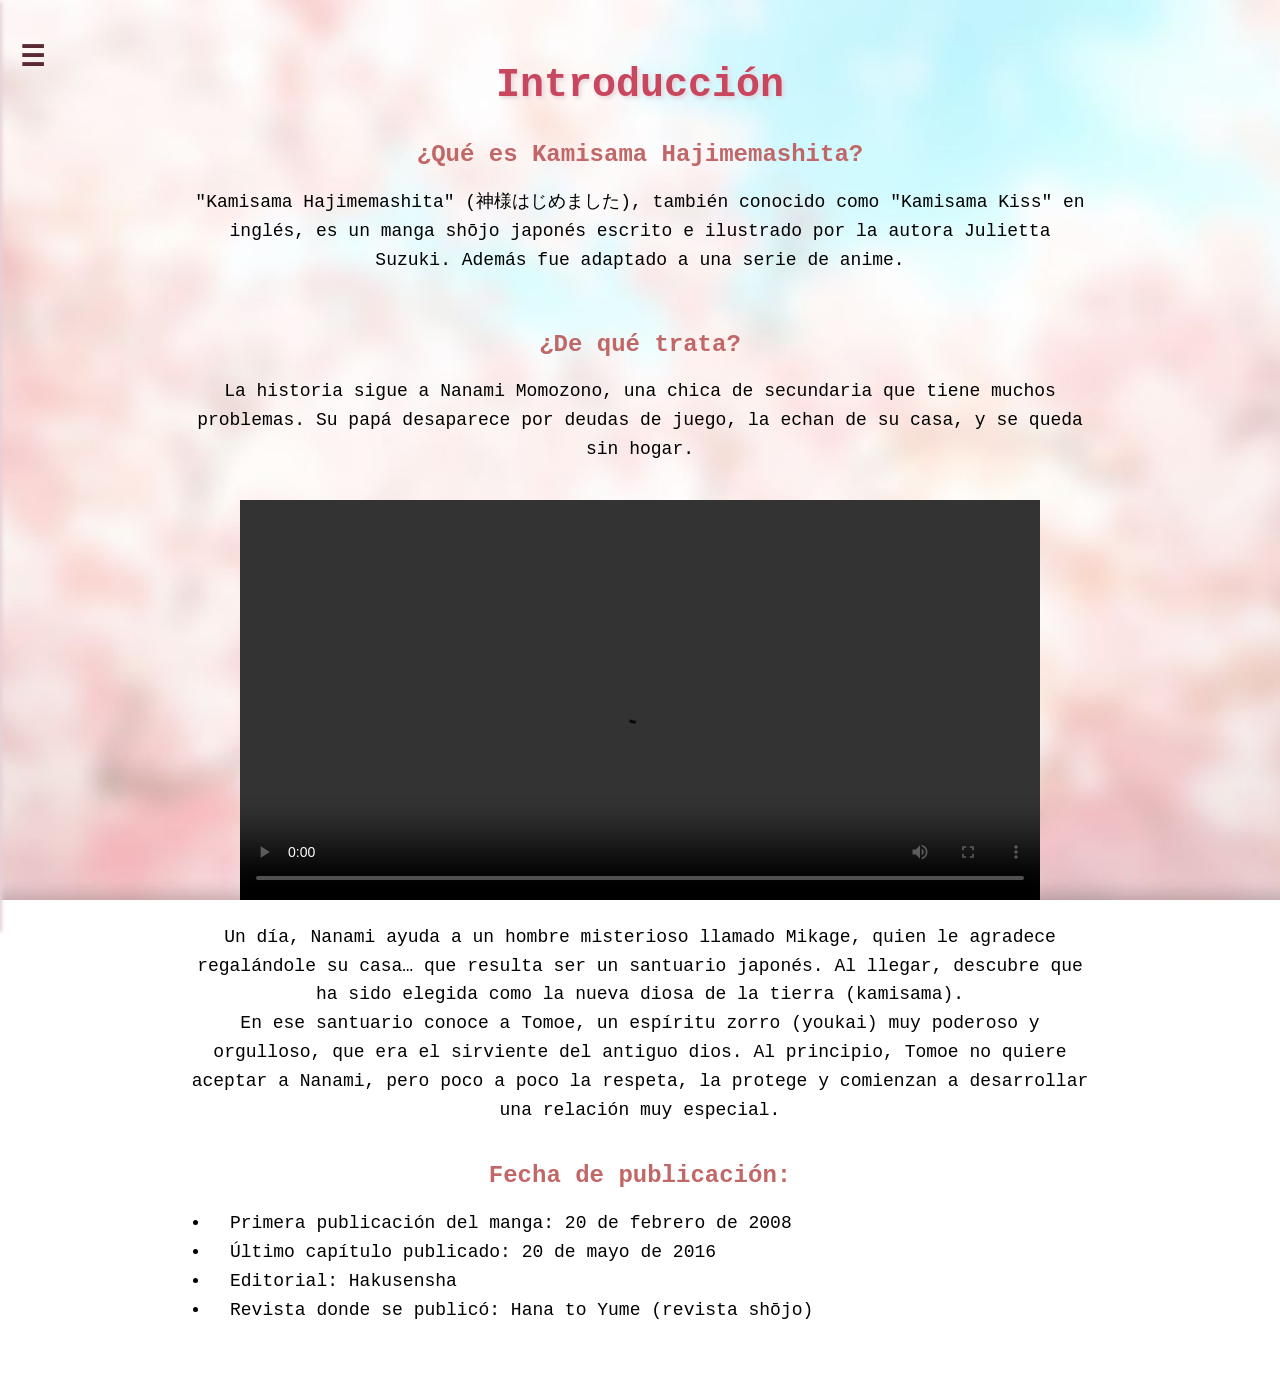
<file: index.html>
<!DOCTYPE html>

<html lang="es">

<head>

    <meta charset="UTF-8">

    <meta name="viewport" content="width=device-width, initial-scale=1.0">

    <title>Introducción</title>

    <link rel="stylesheet" href="1.css">

</head>

<body>
    <input type="checkbox" id="menu-toggle" class="menu-toggle" class="menu">
    <label for="menu-toggle" class="menu-icon">☰</label>
    <nav class="menu">
        <h1>Menú</h1>
                <ul>
                    <li><strong><a href="Introduccion.html">🏠Introducción</a></strong></li>
                    <li><strong><a href="plataformas.html">🖥¿Donde lo puedo ver?</a></strong>
                        <ul>
                            <li><a href="plataformas.html#crunchyroll">Crunchyroll </a></li>
                            <li><a href="plataformas.html#amazon">Amazon Prime Video</a></li>
                            <li><a href="plataformas.html#apple">Apple TV</a></li>
                            <li><a href="plataformas.html#orden">¿En qué orden veo Kamisama Kiss?</a></li>
                        </ul>
                    </li>
                    <li><strong><a href="personajes.html">🌸Personajes</a></strong>
                        <ul>
                            <li><a href="personajes.html#nanami">🌺Nanami Momozono</a></li>
                            <li><a href="personajes.html#tomoe">🦊Tomoe</a></li>
                            <li><a href="personajes.html#kurama">🦅Kurama Shinjirou</a></li>
                            <li><a href="personajes.html#mikage">🦋Mikage</a></li>
                            <li><a href="personajes.html#mizuki">🐍Mizuki</a></li>
                            <li><a href="personajes.html#onikiri">👺Onikiri y Kotetsu</a></li>
                            <li><a href="personajes.html#otohiko">💨Otohiko</a></li>
                            <li><a href="personajes.html#akura">👹Akura-ou</a></li>
                            <li><a href="personajes.html#jirou">🖤Jirou</a></li>          
                        </ul>
                    </li>
                    <li><strong><a href="folklore.html">⛩Folklore</a></strong>
                        <ul>
                            <li><a href="folklore.html#diseño">🗻Diseño y prefectura</a></li>
                            <li><a href="folklore.html#dioses">👻Personajes y criaturas del folklore</a></li>
                        </ul>
                    </li>
                    <li><strong><a href="galeria.html">📸Galería</a></strong>
                        <ul>
                            <li><a href="galeria.html#arte">🎨Arte oficial</a></li>
                            <li><a href="galeria.html#sound">🎶Soundtrack</a></li>
                        </ul>
                    </li>
                    <li><strong><a href="formulario.html">🏮contacto</a></strong></li>
                </ul>
    </nav>
    
    <div class="contenedor">
        <div class="contenido">
            <section id="Introducción">
                <h1>Introducción</h1>
                <h2>¿Qué es Kamisama Hajimemashita?</h2>
                <p>"Kamisama Hajimemashita" (神様はじめました), también conocido como "Kamisama Kiss" en inglés, es un manga shōjo japonés escrito e ilustrado por la autora Julietta Suzuki. Además fue adaptado a una serie de anime.</p>
                <br><br>
                <h2>¿De qué trata?</h2>
                <p>La historia sigue a Nanami Momozono, una chica de secundaria que tiene muchos problemas. Su papá desaparece por deudas de juego, la echan de su casa, y se queda sin hogar.</p>
                <br><br>
                <video controls>
                    <source src="imagenes/intro.mp4" type="video/mp4"> 
                Formato de video no soportado
                </video>
                <br><br>
                <p>Un día, Nanami ayuda a un hombre misterioso llamado Mikage, quien le agradece regalándole su casa… que resulta ser un santuario japonés. Al llegar, descubre que ha sido elegida como la nueva diosa de la tierra (kamisama).</p>
                <p>En ese santuario conoce a Tomoe, un espíritu zorro (youkai) muy poderoso y orgulloso, que era el sirviente del antiguo dios. Al principio, Tomoe no quiere aceptar a Nanami, pero poco a poco la respeta, la protege y comienzan a desarrollar una relación muy especial.</p>
                <br>
                <h2>Fecha de publicación:</h2>
                <ul>
                    <li>Primera publicación del manga: 20 de febrero de 2008</li>
                    <li>Último capítulo publicado: 20 de mayo de 2016</li>
                    <li>Editorial: Hakusensha</li>
                    <li>Revista donde se publicó: Hana to Yume (revista shōjo)</li>
                </ul>
            </section>
        </div>
    </div>
</body>

</html>
</file>
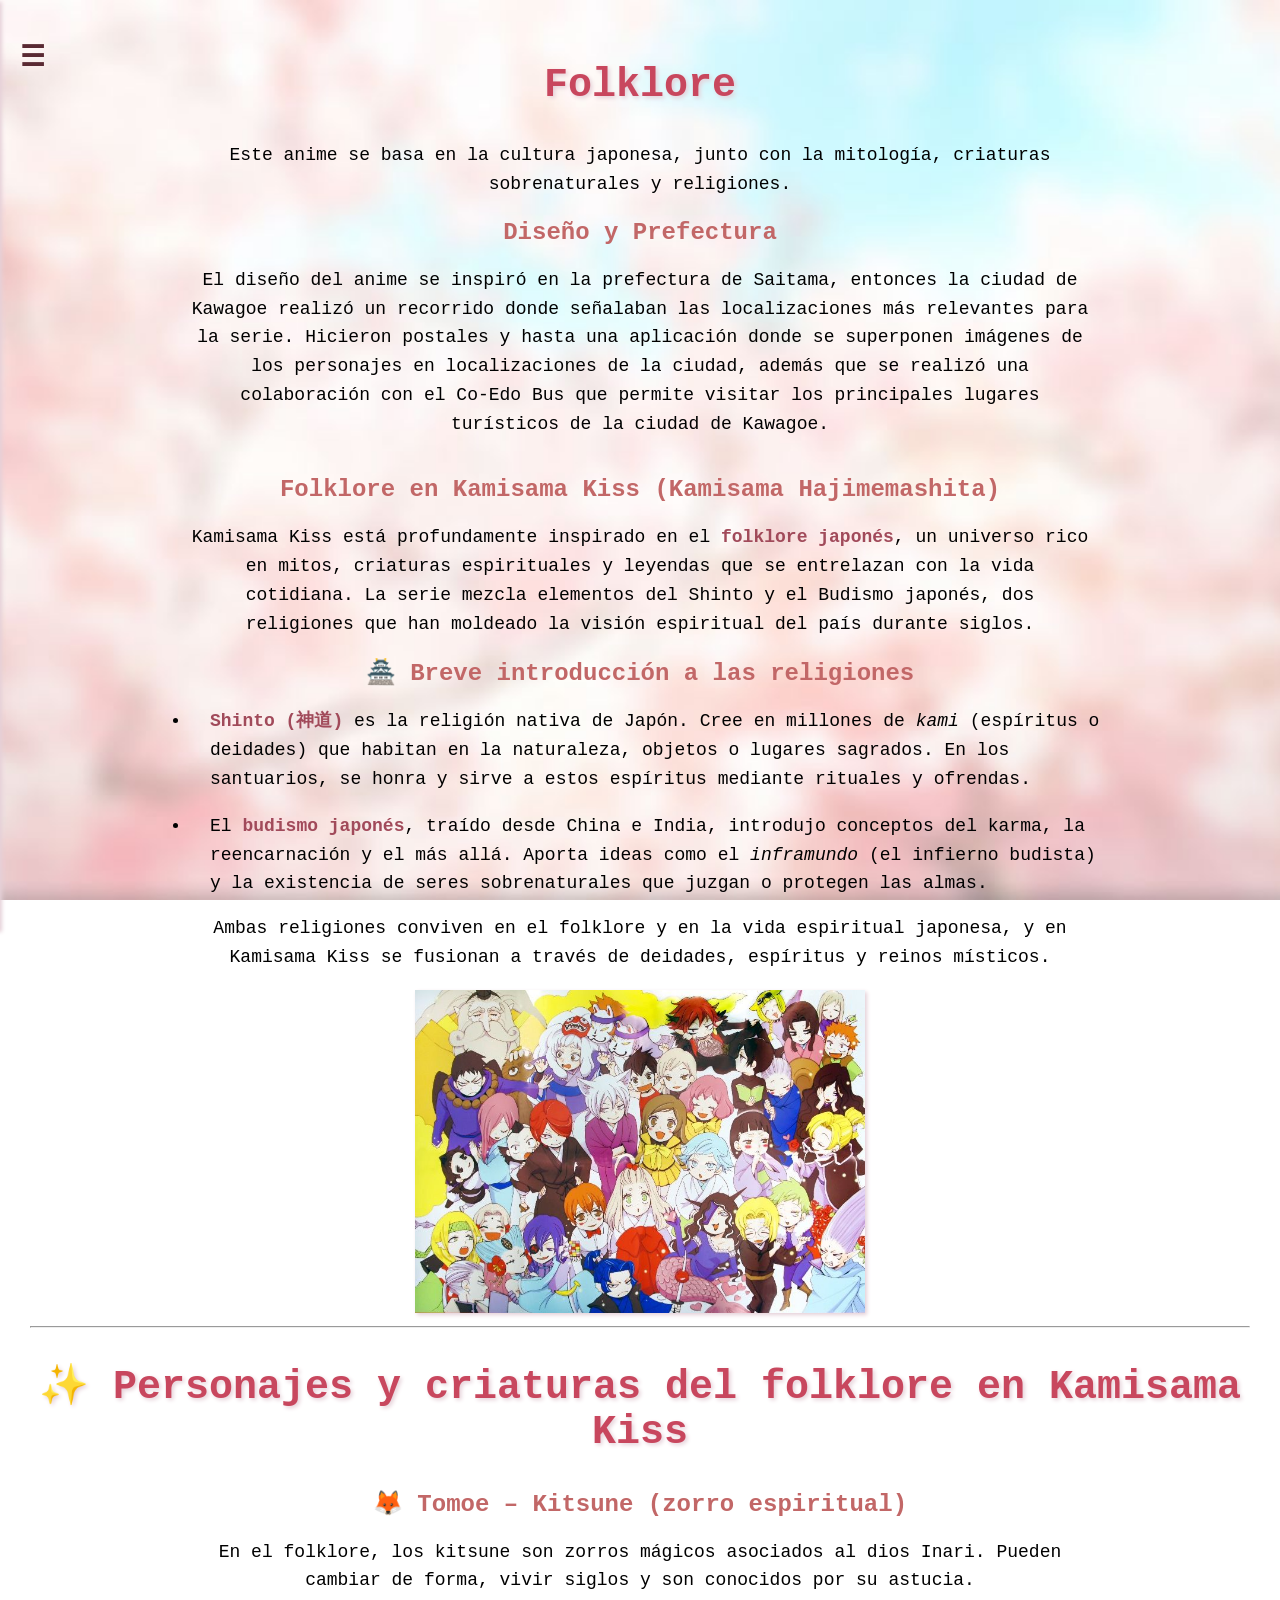
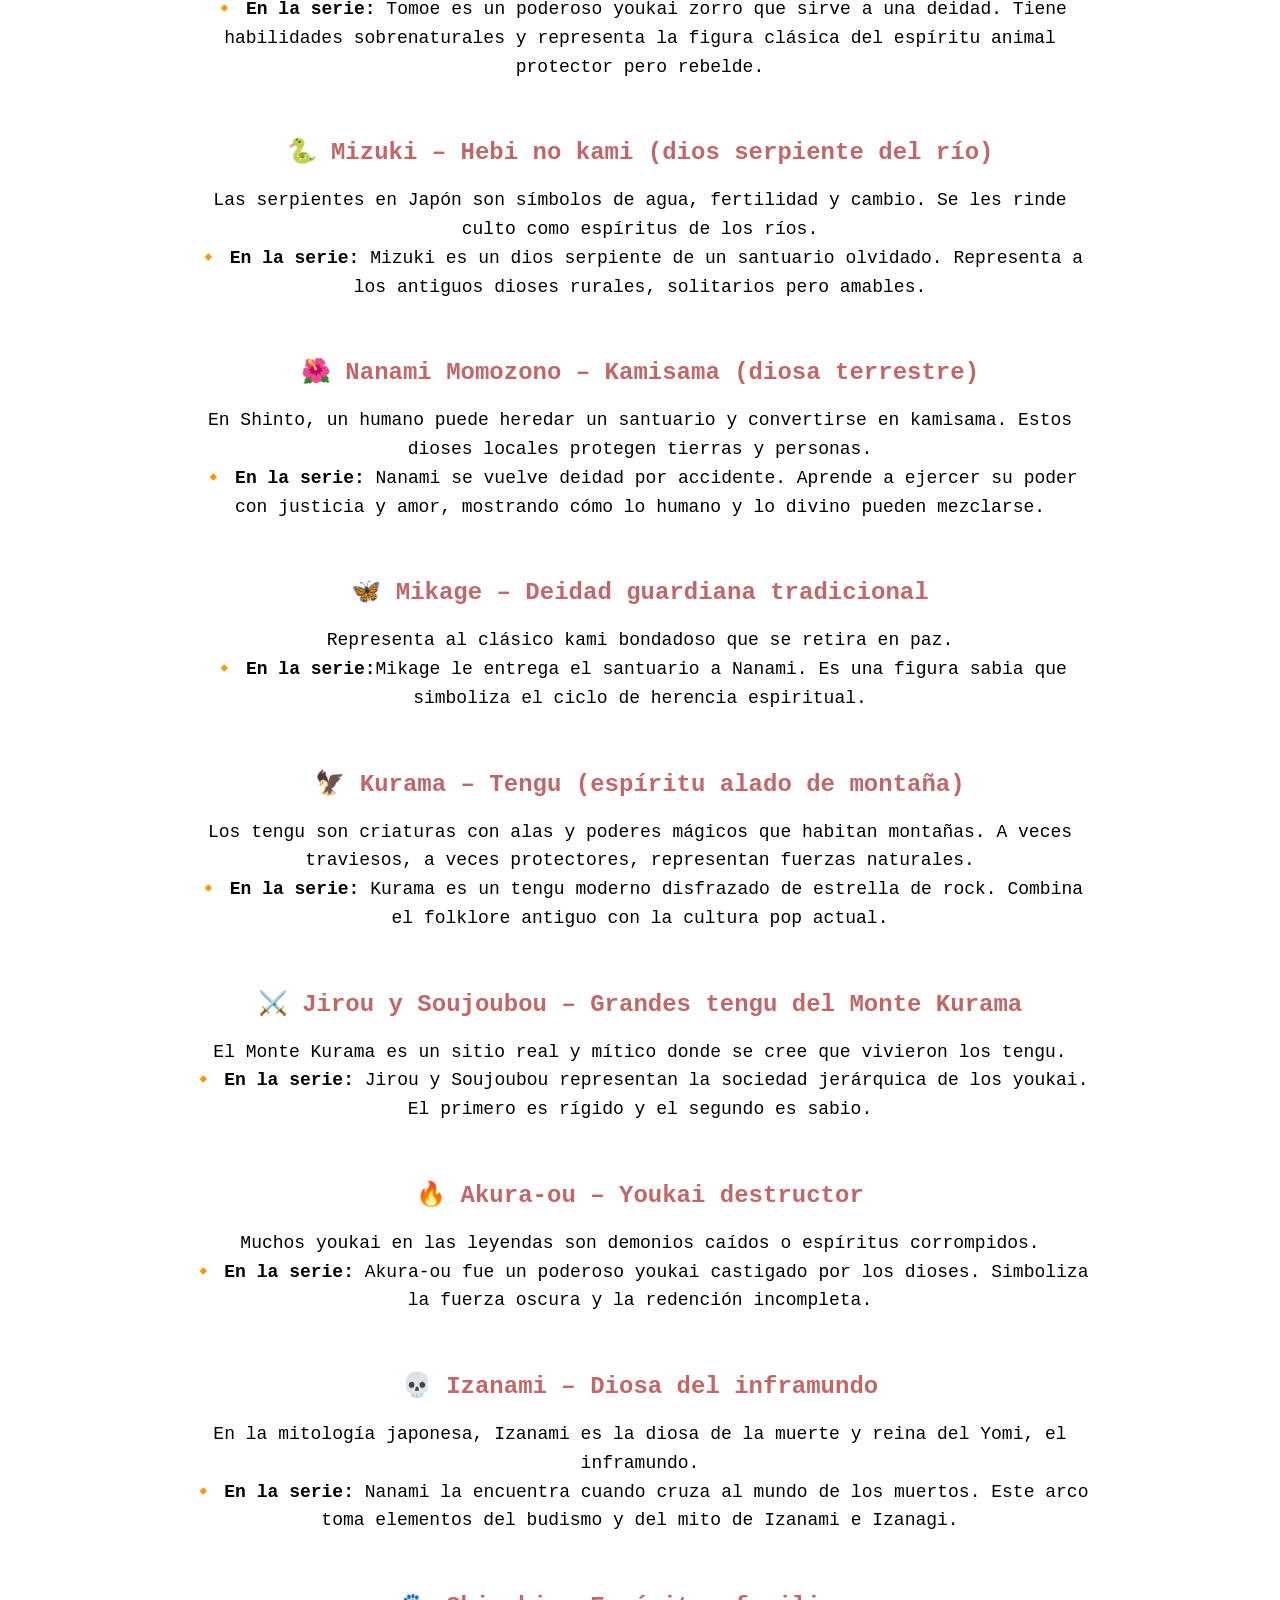
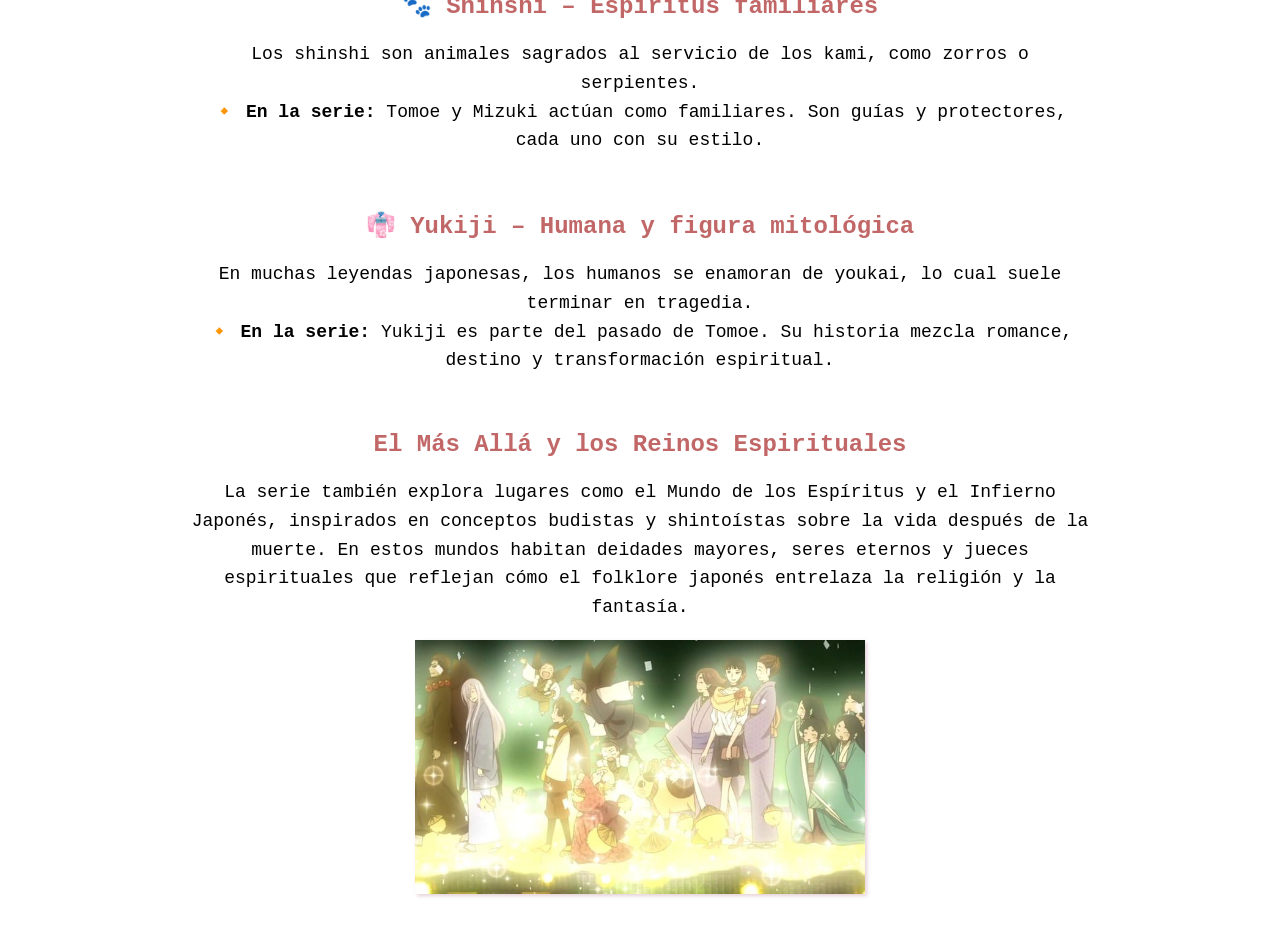
<file: folklore.html>
<!DOCTYPE html>

<html lang="es">

<head>

    <meta charset="UTF-8">

    <meta name="viewport" content="width=device-width, initial-scale=1.0">

    <title>folklore</title>

    <link rel="stylesheet" href="1.css">

</head>

<body>
    <input type="checkbox" id="menu-toggle" class="menu-toggle">
    <label for="menu-toggle" class="menu-icon">☰</label>
    <nav class="menu">
        <h1>Menú</h1>
                <ul>
                    <li><strong><a href="Introduccion.html">🏠Introducción</a></strong></li>
                    <li><strong><a href="plataformas.html">🖥¿Donde lo puedo ver?</a></strong>
                        <ul>
                            <li><a href="plataformas.html#crunchyroll">Crunchyroll </a></li>
                            <li><a href="plataformas.html#amazon">Amazon Prime Video</a></li>
                            <li><a href="plataformas.html#apple">Apple TV</a></li>
                            <li><a href="plataformas.html#orden">¿En qué orden veo Kamisama Kiss?</a></li>
                        </ul>
                    </li>
                    <li><strong><a href="personajes.html">🌸Personajes</a></strong>
                        <ul>
                            <li><a href="personajes.html#nanami">🌺Nanami Momozono</a></li>
                            <li><a href="personajes.html#tomoe">🦊Tomoe</a></li>
                            <li><a href="personajes.html#kurama">🦅Kurama Shinjirou</a></li>
                            <li><a href="personajes.html#mikage">🦋Mikage</a></li>
                            <li><a href="personajes.html#mizuki">🐍Mizuki</a></li>
                            <li><a href="personajes.html#onikiri">👺Onikiri y Kotetsu</a></li>
                            <li><a href="personajes.html#otohiko">💨Otohiko</a></li>
                            <li><a href="personajes.html#akura">👹Akura-ou</a></li>
                            <li><a href="personajes.html#jirou">🖤Jirou</a></li>          
                        </ul>
                    </li>
                    <li><strong><a href="folklore.html">⛩Folklore</a></strong>
                        <ul>
                            <li><a href="folklore.html#diseño">🗻Diseño y prefectura</a></li>
                            <li><a href="folklore.html#dioses">👻Personajes y criaturas del folklore</a></li>
                        </ul>
                    </li>
                    <li><strong><a href="galeria.html">📸Galería</a></strong>
                        <ul>
                            <li><a href="galeria.html#arte">🎨Arte oficial</a></li>
                            <li><a href="galeria.html#sound">🎶Soundtrack</a></li>
                        </ul>
                    </li>
                    <li><strong><a href="formulario.html">🏮contacto</a></strong></li>
                </ul>
    </nav>
    
    <div class="contenedor">

        <div class="contenido">
            <section id="diseño">
                <h1>Folklore</h1>
                <p>Este anime se basa en la cultura japonesa, junto con la mitología, criaturas sobrenaturales y religiones.
                <h2>Diseño y Prefectura</h2>
                <p>El diseño del anime se inspiró en la prefectura de Saitama, entonces la ciudad de Kawagoe realizó un recorrido donde señalaban las localizaciones más relevantes para la serie. Hicieron postales y hasta una aplicación donde se superponen imágenes de los personajes en localizaciones de la ciudad, además que se realizó una colaboración con el Co-Edo Bus que permite visitar los principales lugares turísticos de la ciudad de Kawagoe.</p>

                <br>
                <h2>Folklore en Kamisama Kiss (Kamisama Hajimemashita)</h2>
                <p>Kamisama Kiss está profundamente inspirado en el <b>folklore japonés</b>, un universo rico en mitos, criaturas espirituales y leyendas que se entrelazan con la vida cotidiana. La serie mezcla elementos del Shinto y el Budismo japonés, dos religiones que han moldeado la visión espiritual del país durante siglos.</p>
                <h2>🏯 Breve introducción a las religiones</h2>
                <ul>
                <li><b>Shinto (神道)</b> es la religión nativa de Japón. Cree en millones de <i>kami</i> (espíritus o deidades) que habitan en la naturaleza, objetos o lugares sagrados. En los santuarios, se honra y sirve a estos espíritus mediante rituales y ofrendas.</li>
                <br>
                <li>El <b>budismo japonés</b>,  traído desde China e India, introdujo conceptos del karma, la reencarnación y el más allá. Aporta ideas como el <i>inframundo</i> (el infierno budista) y la existencia de seres sobrenaturales que juzgan o protegen las almas.</li>
                </ul>
                <p>Ambas religiones conviven en el folklore y en la vida espiritual japonesa, y en Kamisama Kiss se fusionan a través de deidades, espíritus y reinos místicos.</p>
                <br><img src="imagenes/folklore.jpg">
                <hr>
            </section>

            <section id="dioses">
                <h1>✨ Personajes y criaturas del folklore en Kamisama Kiss</h1>
                <h2>🦊 Tomoe – Kitsune (zorro espiritual)</h2>
                <p>En el folklore, los kitsune son zorros mágicos asociados al dios Inari. Pueden cambiar de forma, vivir siglos y son conocidos por su astucia.<br><strong>🔸 En la serie:</strong> Tomoe es un poderoso youkai zorro que sirve a una deidad. Tiene habilidades sobrenaturales y representa la figura clásica del espíritu animal protector pero rebelde.</p>
                <br><br>
                <h2>🐍 Mizuki – Hebi no kami (dios serpiente del río)</h2>
                <p>Las serpientes en Japón son símbolos de agua, fertilidad y cambio. Se les rinde culto como espíritus de los ríos.<br><strong> 🔸 En la serie:</strong> Mizuki es un dios serpiente de un santuario olvidado. Representa a los antiguos dioses rurales, solitarios pero amables.</p>
                <br><br>
                <h2>🌺 Nanami Momozono – Kamisama (diosa terrestre)</h2>
                <p>En Shinto, un humano puede heredar un santuario y convertirse en kamisama. Estos dioses locales protegen tierras y personas.<br><strong> 🔸 En la serie: </strong>Nanami se vuelve deidad por accidente. Aprende a ejercer su poder con justicia y amor, mostrando cómo lo humano y lo divino pueden mezclarse.</p>
                <br><br>
                <h2>🦋 Mikage – Deidad guardiana tradicional</h2>
                <p>Representa al clásico kami bondadoso que se retira en paz.<br><strong>🔸 En la serie:</strong>Mikage le entrega el santuario a Nanami. Es una figura sabia que simboliza el ciclo de herencia espiritual.</p>
                <br><br>
                <h2>🦅 Kurama – Tengu (espíritu alado de montaña)</h2>
                <p>Los tengu son criaturas con alas y poderes mágicos que habitan montañas. A veces traviesos, a veces protectores, representan fuerzas naturales.<br><strong> 🔸 En la serie:</strong> Kurama es un tengu moderno disfrazado de estrella de rock. Combina el folklore antiguo con la cultura pop actual.</p>
                <br><br>
                <h2>⚔️ Jirou y Soujoubou – Grandes tengu del Monte Kurama</h2>
                <p>El Monte Kurama es un sitio real y mítico donde se cree que vivieron los tengu.<br><strong>🔸 En la serie:</strong> Jirou y Soujoubou representan la sociedad jerárquica de los youkai. El primero es rígido y el segundo es sabio.</p>
                <br><br>
                <h2>🔥 Akura-ou – Youkai destructor</h2>
                <p> Muchos youkai en las leyendas son demonios caídos o espíritus corrompidos.<br><strong> 🔸 En la serie:</strong> Akura-ou fue un poderoso youkai castigado por los dioses. Simboliza la fuerza oscura y la redención incompleta.</p>
                <br><br>
                <h2>💀 Izanami – Diosa del inframundo</h2>
                <p>En la mitología japonesa, Izanami es la diosa de la muerte y reina del Yomi, el inframundo.<br><strong> 🔸 En la serie:</strong> Nanami la encuentra cuando cruza al mundo de los muertos. Este arco toma elementos del budismo y del mito de Izanami e Izanagi.</p>
                <br><br>
                <h2>🐾 Shinshi – Espíritus familiares</h2>
                <p> Los shinshi son animales sagrados al servicio de los kami, como zorros o serpientes.<br><strong>🔸 En la serie:</strong> Tomoe y Mizuki actúan como familiares. Son guías y protectores, cada uno con su estilo.</p>
                <br><br>
                <h2>👘 Yukiji – Humana y figura mitológica</h2>
                <p>En muchas leyendas japonesas, los humanos se enamoran de youkai, lo cual suele terminar en tragedia.<br><strong> 🔸 En la serie:</strong> Yukiji es parte del pasado de Tomoe. Su historia mezcla romance, destino y transformación espiritual.</p>
                <br><br>
                <h2>El Más Allá y los Reinos Espirituales</h2>
                <p>La serie también explora lugares como el Mundo de los Espíritus y el Infierno Japonés, inspirados en conceptos budistas y shintoístas sobre la vida después de la muerte. En estos mundos habitan deidades mayores, seres eternos y jueces espirituales que reflejan cómo el folklore japonés entrelaza la religión y la fantasía.</p>
                <br><img src="imagenes/folklore2.jpeg">
            </section>
        </div>
    </div>


</body>
</html>
</file>
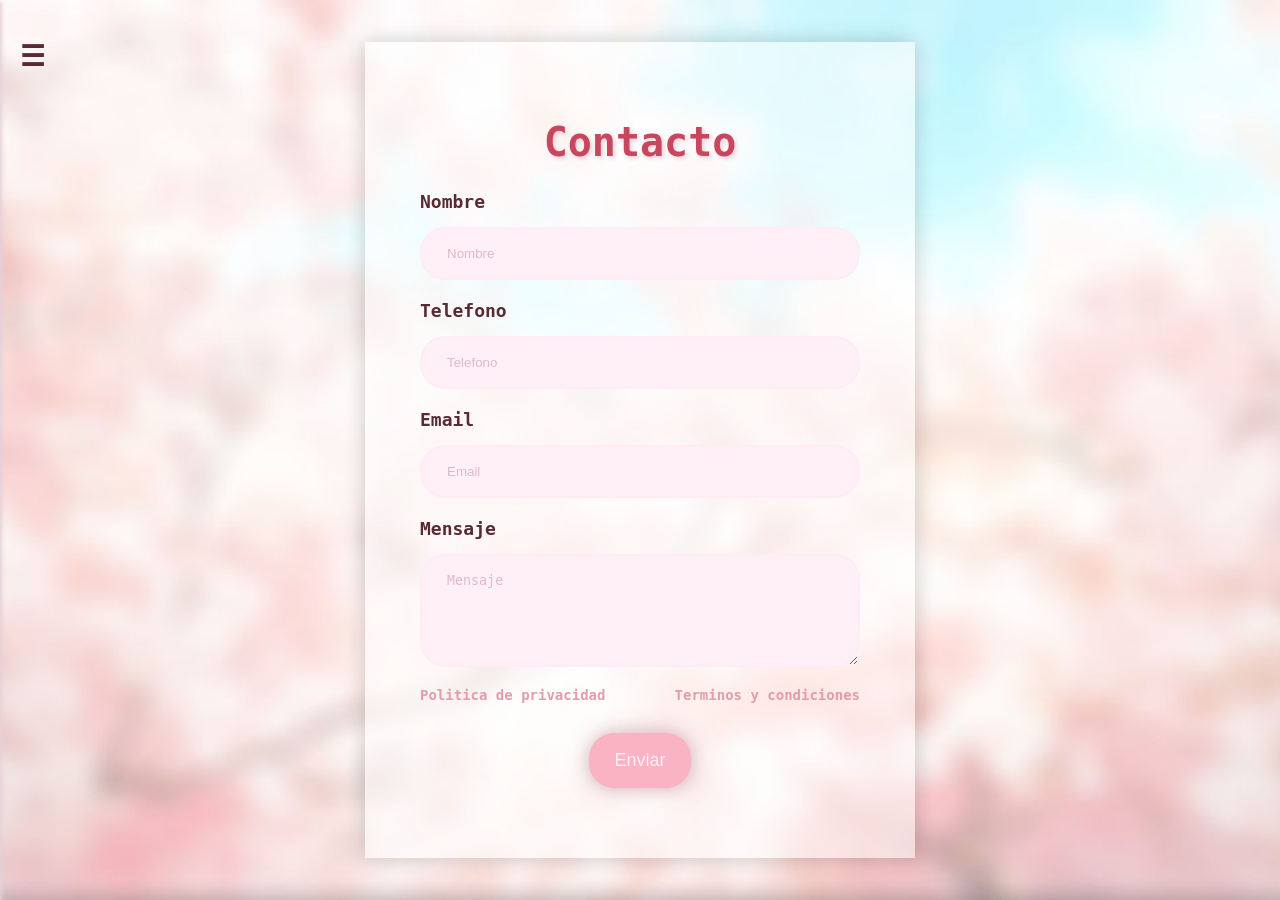
<file: formulario.html>
<!DOCTYPE html>
<html lang="en">
<head>
    <meta charset="UTF-8">
    <meta name="viewport" content="width=device-width, initial-scale=1.0">
    <title>Document</title>
    <link rel="stylesheet" href="1.css">
</head>
<body>
    <input type="checkbox" id="menu-toggle" class="menu-toggle" class="menu">
    <label for="menu-toggle" class="menu-icon">☰</label>
    <nav class="menu">
        <h1>Menú</h1>
                <ul>
                    <li><strong><a href="Introduccion.html">🏠Introducción</a></strong></li>
                    <li><strong><a href="plataformas.html">🖥¿Donde lo puedo ver?</a></strong>
                        <ul>
                            <li><a href="plataformas.html#crunchyroll">Crunchyroll </a></li>
                            <li><a href="plataformas.html#amazon">Amazon Prime Video</a></li>
                            <li><a href="plataformas.html#apple">Apple TV</a></li>
                            <li><a href="plataformas.html#orden">¿En qué orden veo Kamisama Kiss?</a></li>
                        </ul>
                    </li>
                    <li><strong><a href="personajes.html">🌸Personajes</a></strong>
                        <ul>
                            <li><a href="personajes.html#nanami">🌺Nanami Momozono</a></li>
                            <li><a href="personajes.html#tomoe">🦊Tomoe</a></li>
                            <li><a href="personajes.html#kurama">🦅Kurama Shinjirou</a></li>
                            <li><a href="personajes.html#mikage">🦋Mikage</a></li>
                            <li><a href="personajes.html#mizuki">🐍Mizuki</a></li>
                            <li><a href="personajes.html#onikiri">👺Onikiri y Kotetsu</a></li>
                            <li><a href="personajes.html#otohiko">💨Otohiko</a></li>
                            <li><a href="personajes.html#akura">👹Akura-ou</a></li>
                            <li><a href="personajes.html#jirou">🖤Jirou</a></li>          
                        </ul>
                    </li>
                    <li><strong><a href="folklore.html">⛩Folklore</a></strong>
                        <ul>
                            <li><a href="folklore.html#diseño">🗻Diseño y prefectura</a></li>
                            <li><a href="folklore.html#dioses">👻Personajes y criaturas del folklore</a></li>
                        </ul>
                    </li>
                    <li><strong><a href="galeria.html">📸Galería</a></strong>
                        <ul>
                            <li><a href="galeria.html#arte">🎨Arte oficial</a></li>
                            <li><a href="galeria.html#sound">🎶Soundtrack</a></li>
                        </ul>
                    </li>
                    <li><a href="formulario.html">🏮contacto</a></li>
                </ul>
    </nav>
    
    <form>

        <h1>Contacto</h1>
        <div class="input-group">

            <label for="name">Nombre</label>
            <input type="text" name="name" id="name" placeholder="Nombre">
    
            <label for="phone">Telefono</label>
            <input type="tel" name="phone" id="phone" placeholder="Telefono">
            
            <label for="email">Email</label>
            <input type="email" name="email" id="email" placeholder="Email">
            
            <label for="message">Mensaje</label>
            <textarea name="message" id="message" cols="30" rows="5" placeholder="Mensaje"></textarea>
        </div>

        <div class="form-txt" >
            <a href="#" >Politica de privacidad</a>
            <a href="#" >Terminos y condiciones</a>
        </div>

         <input class="btn" type="submit" value="Enviar" >

    </form>
    
</body>
</html>
</file>
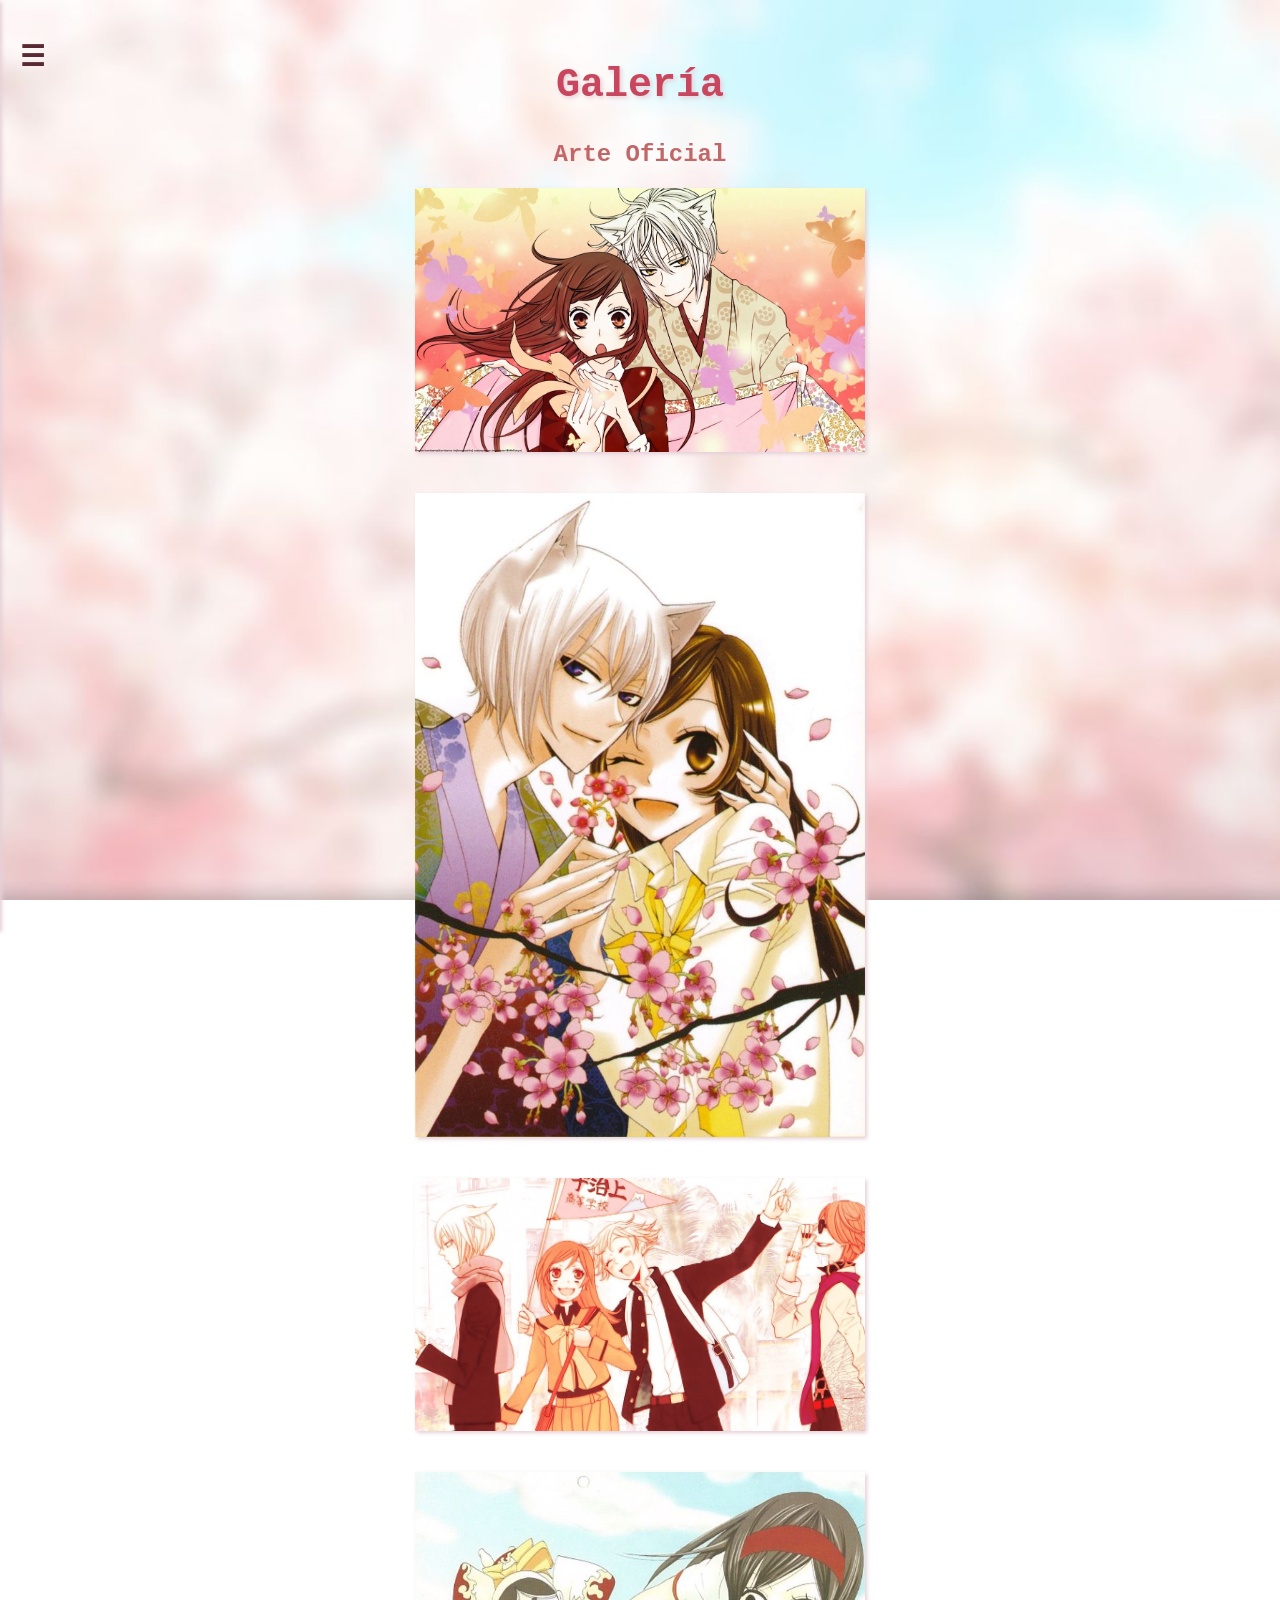
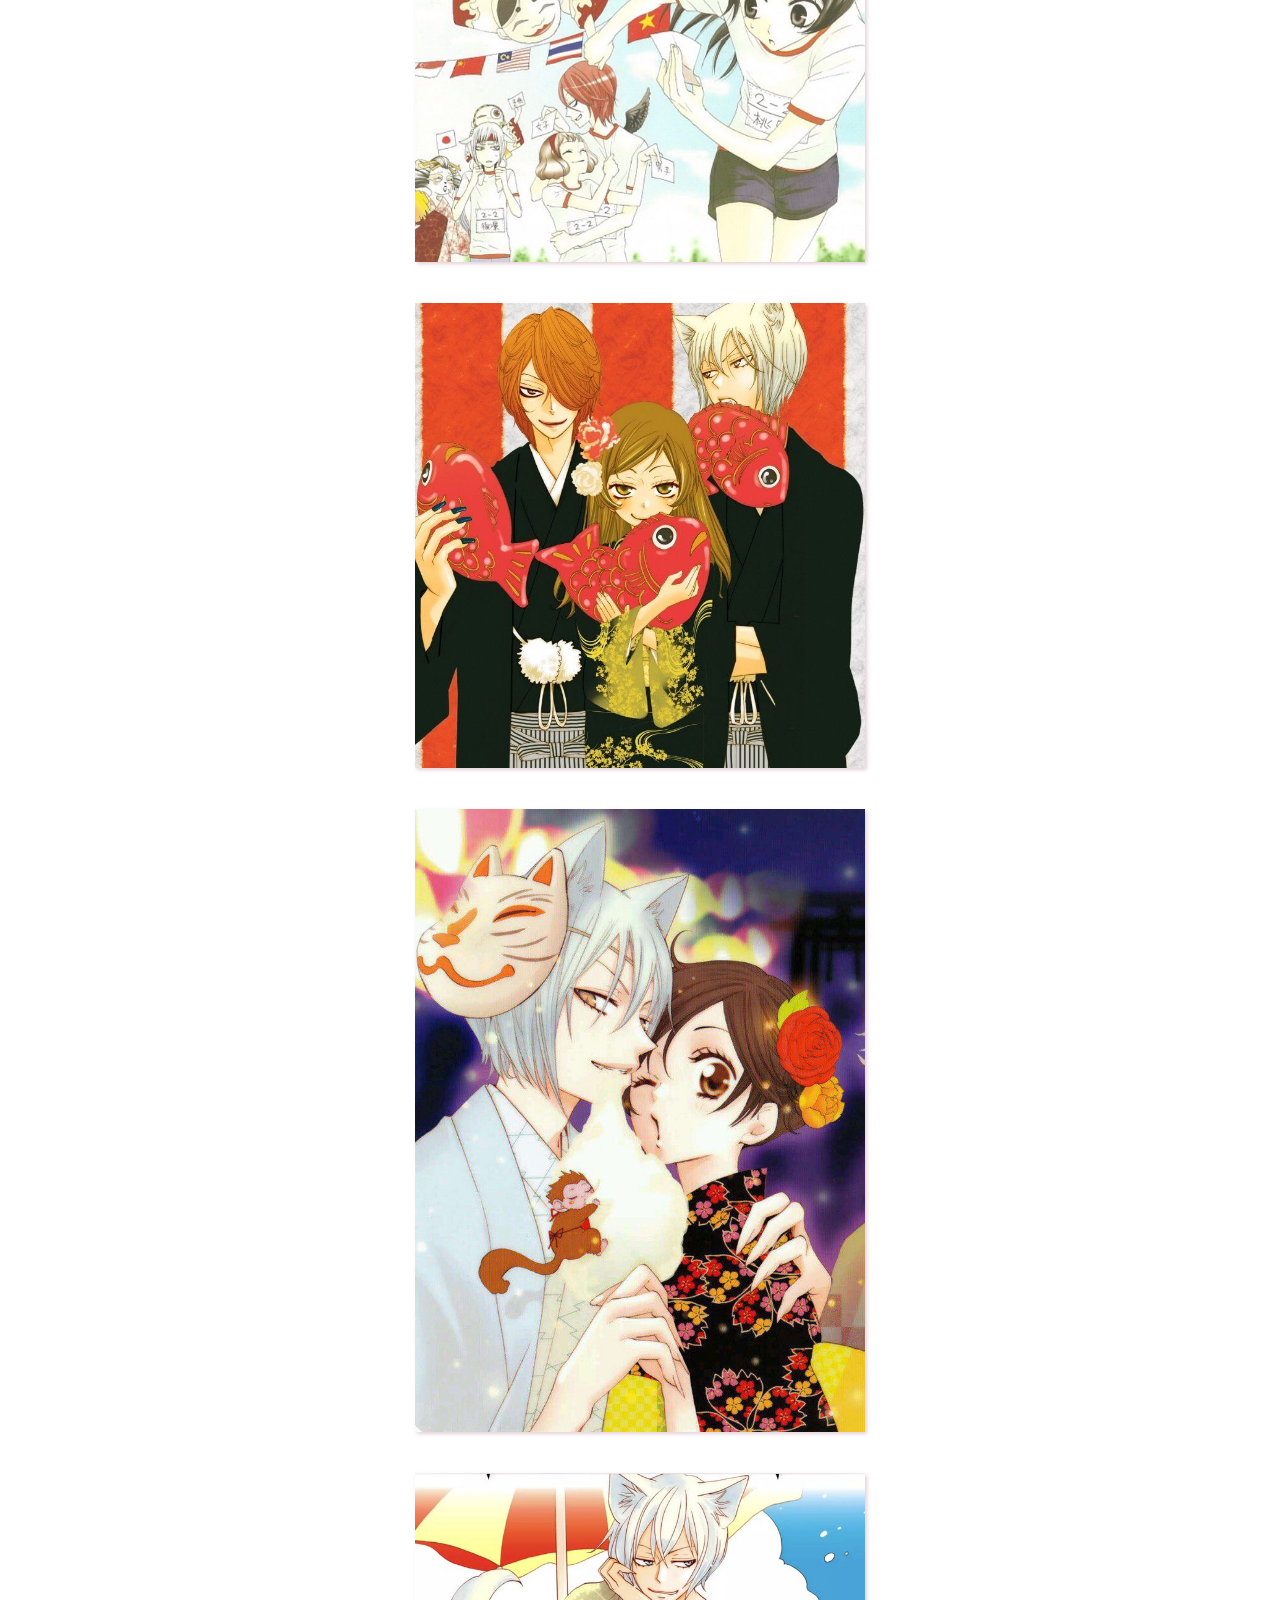
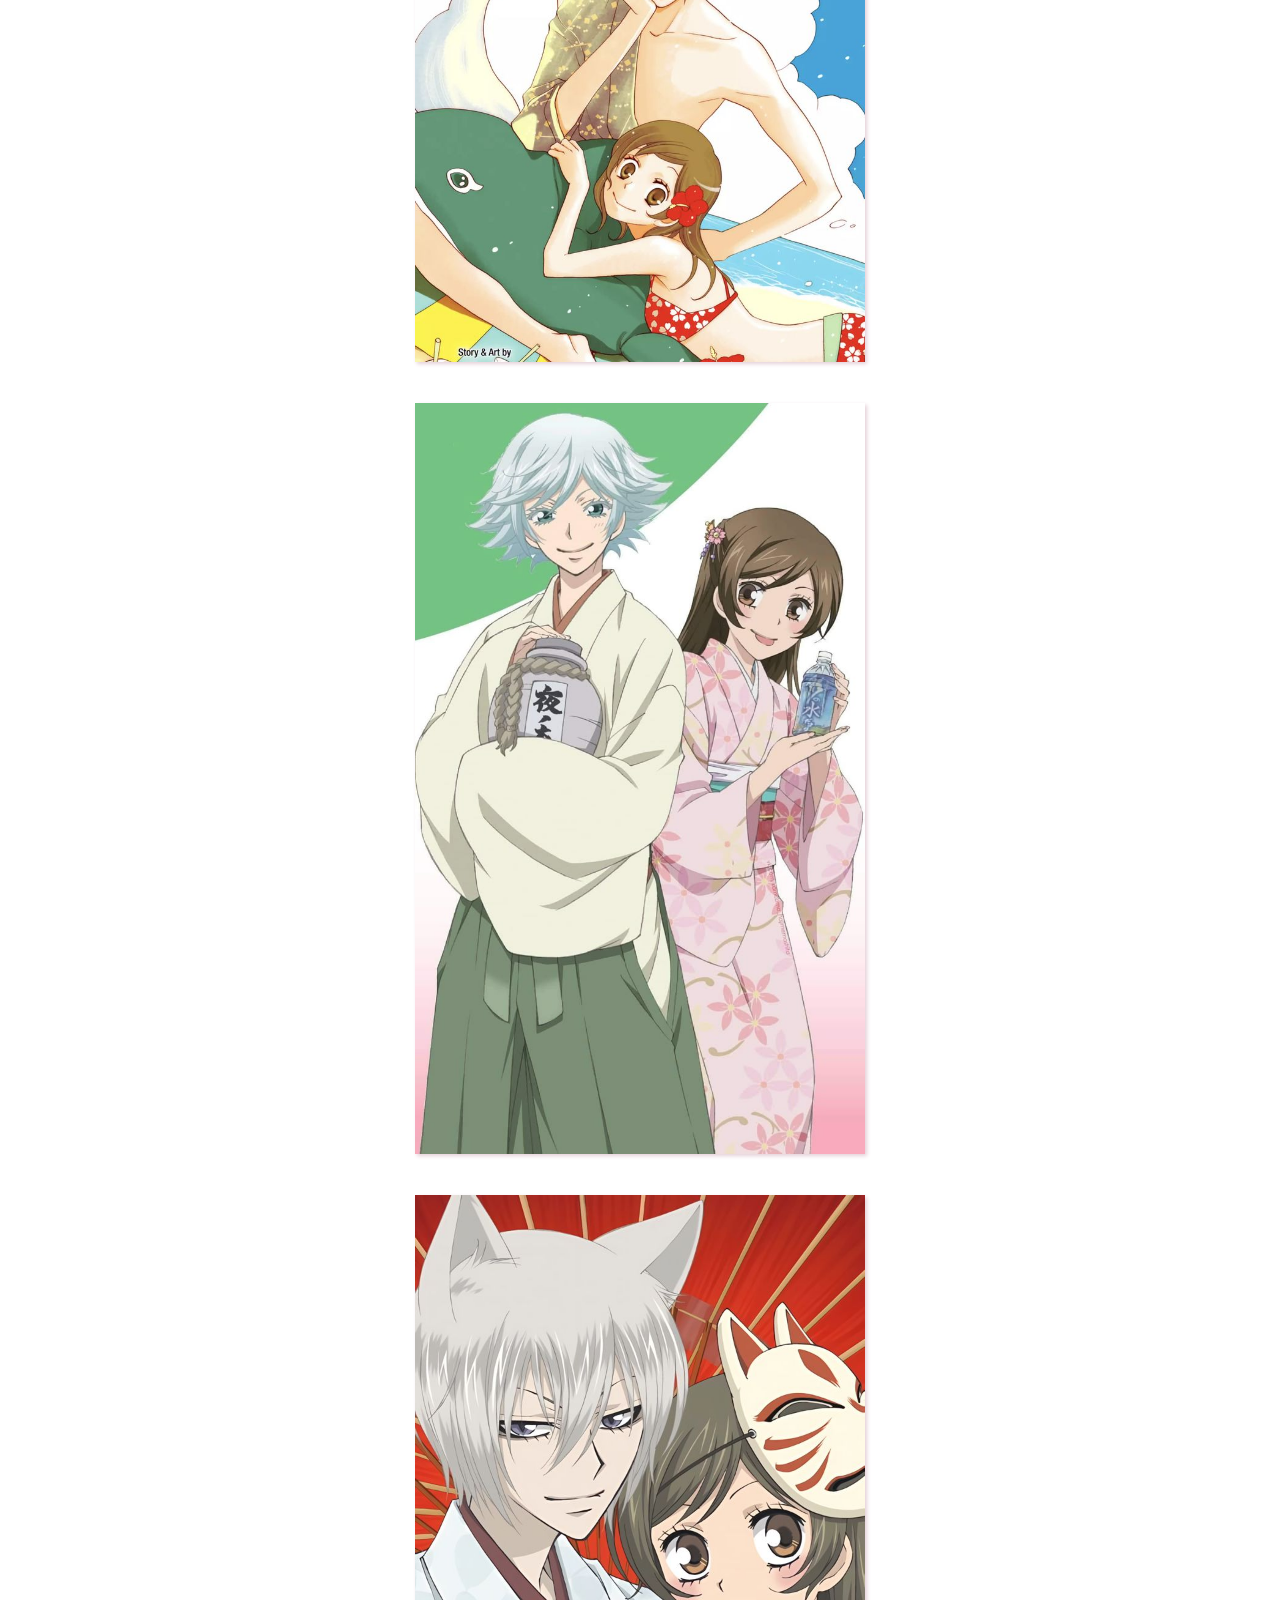
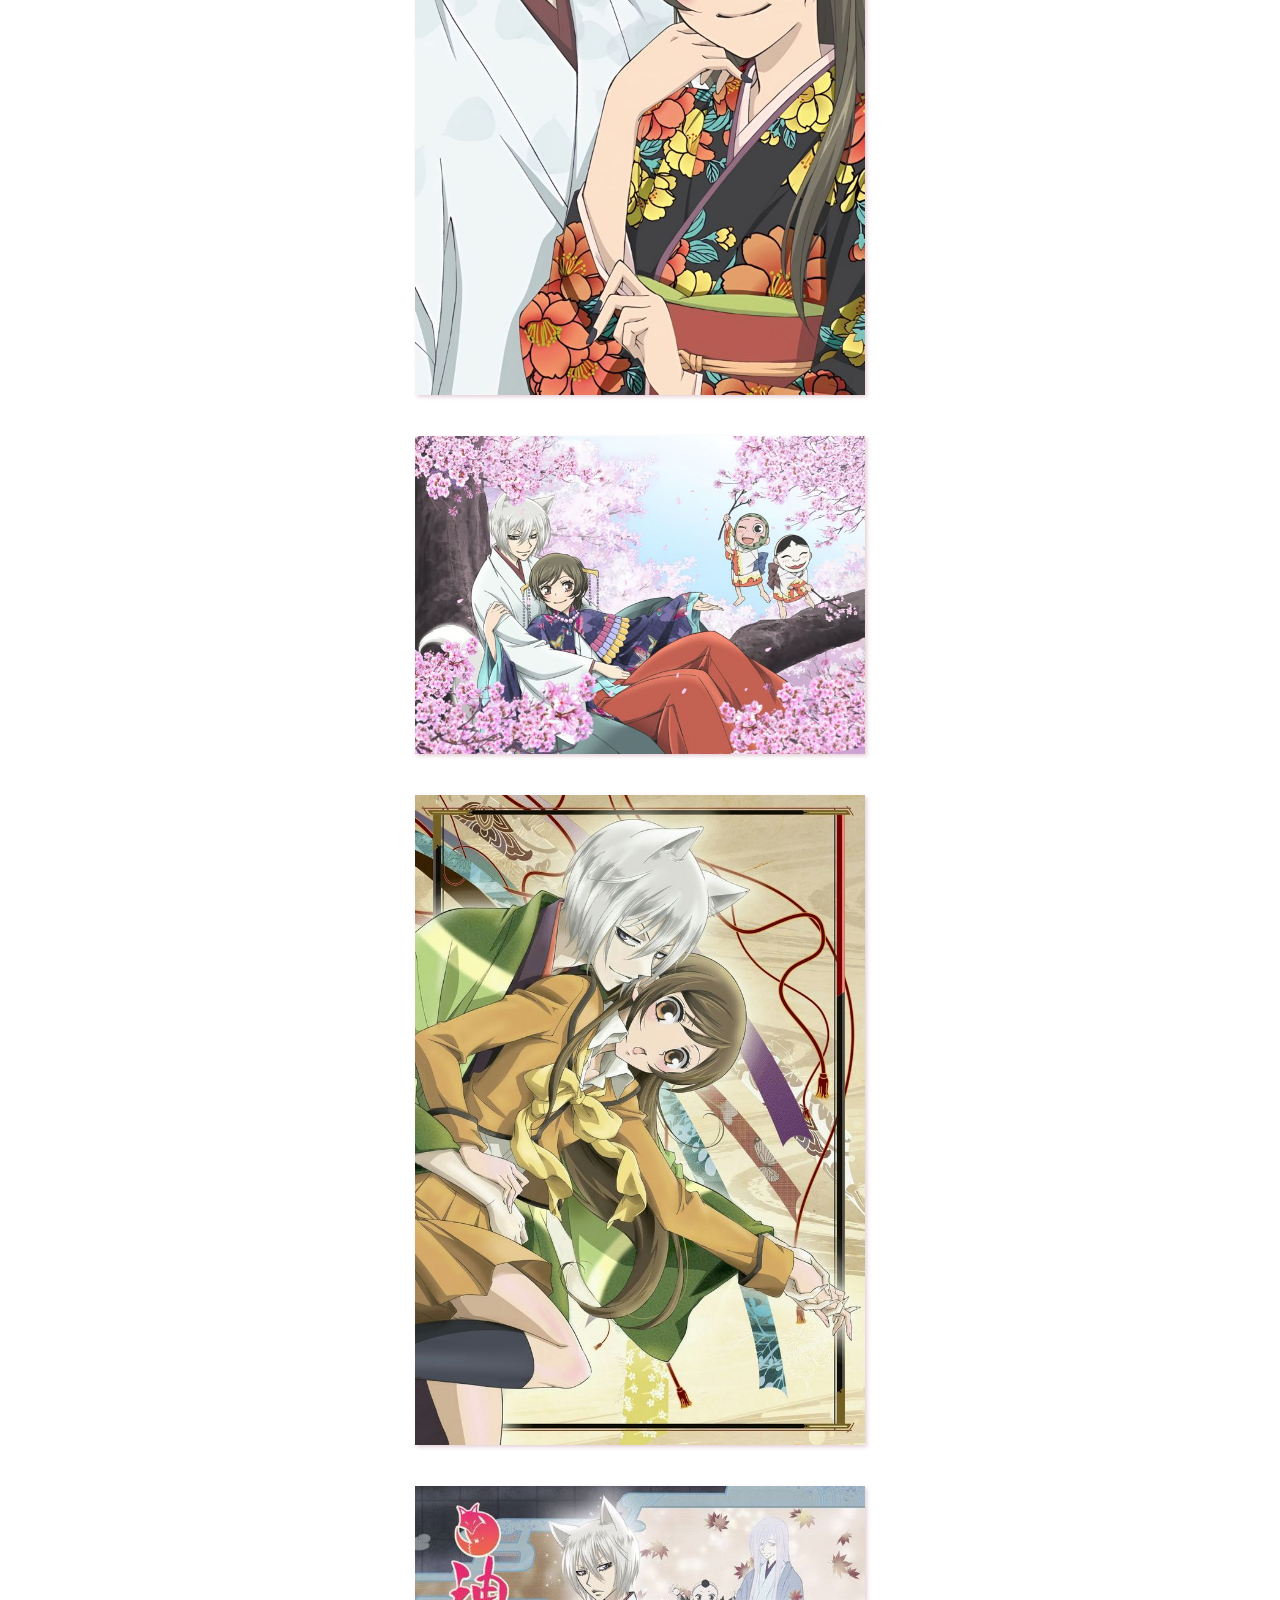
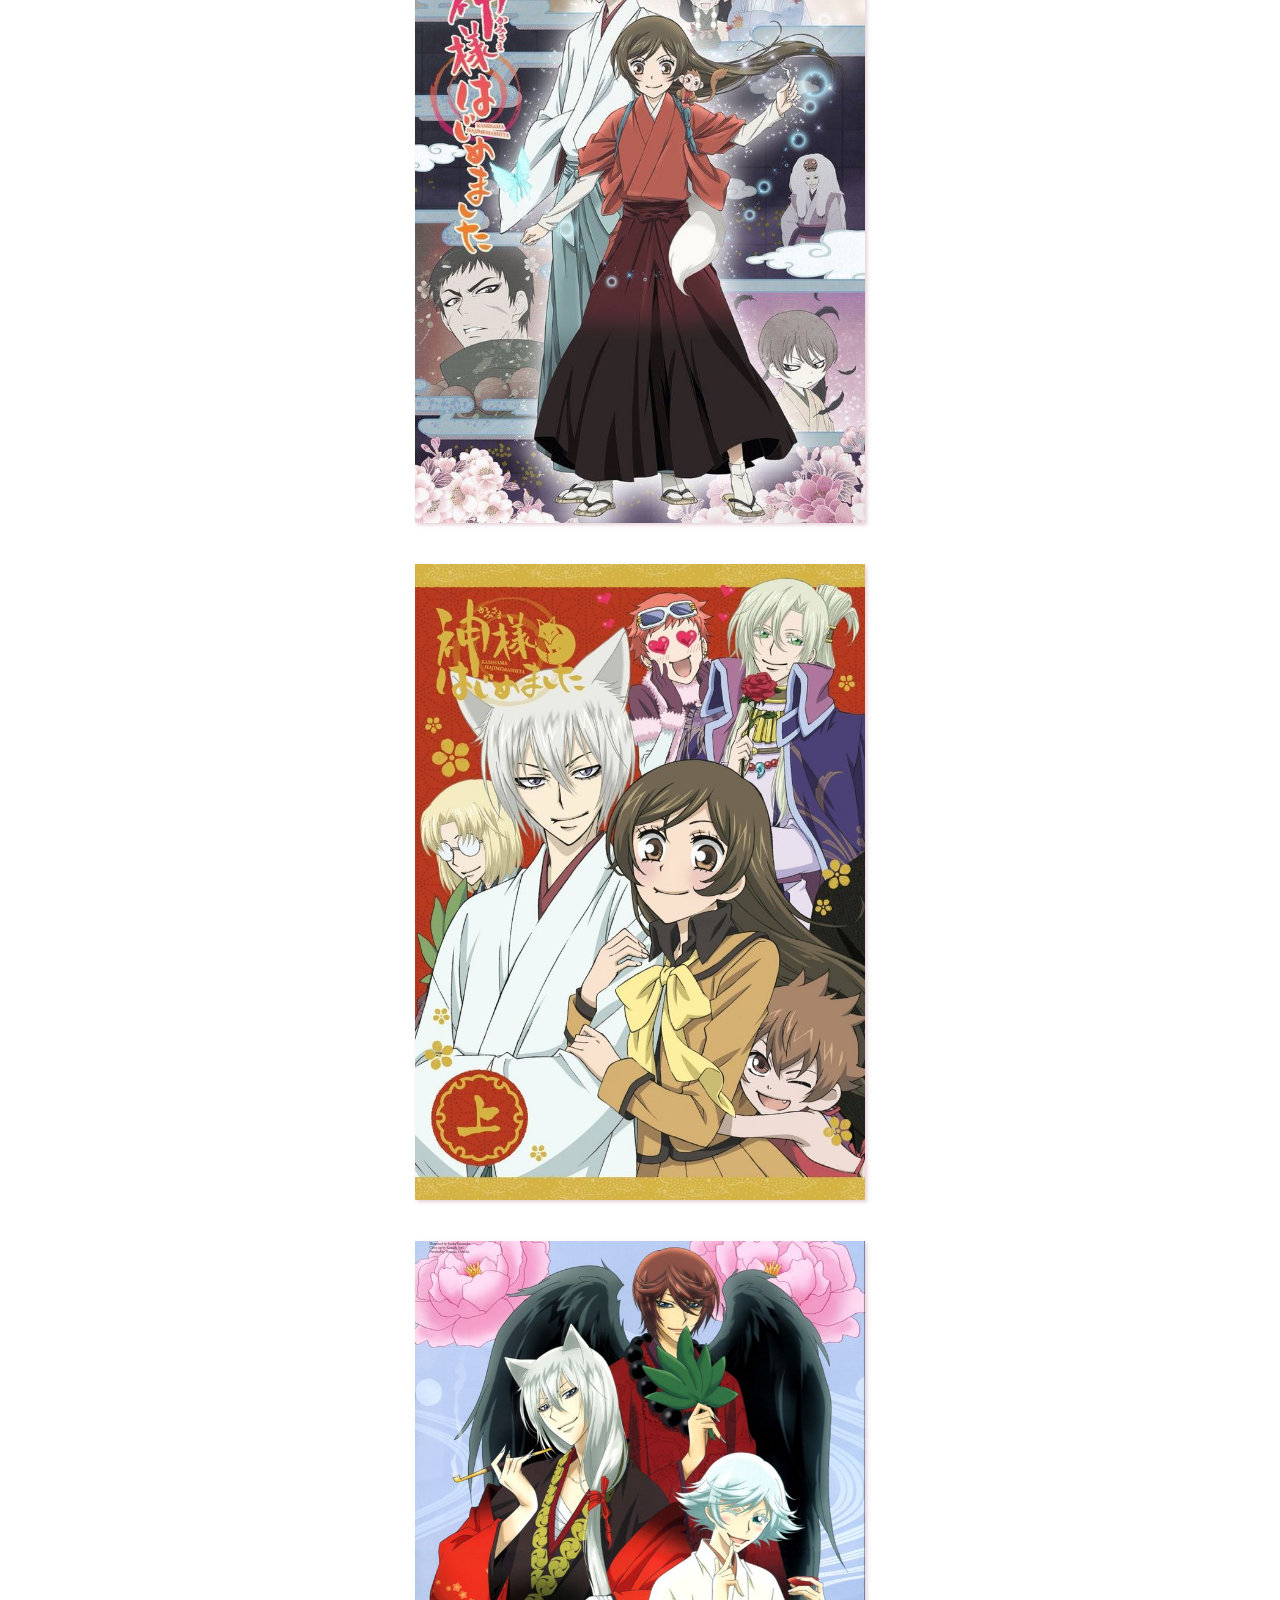
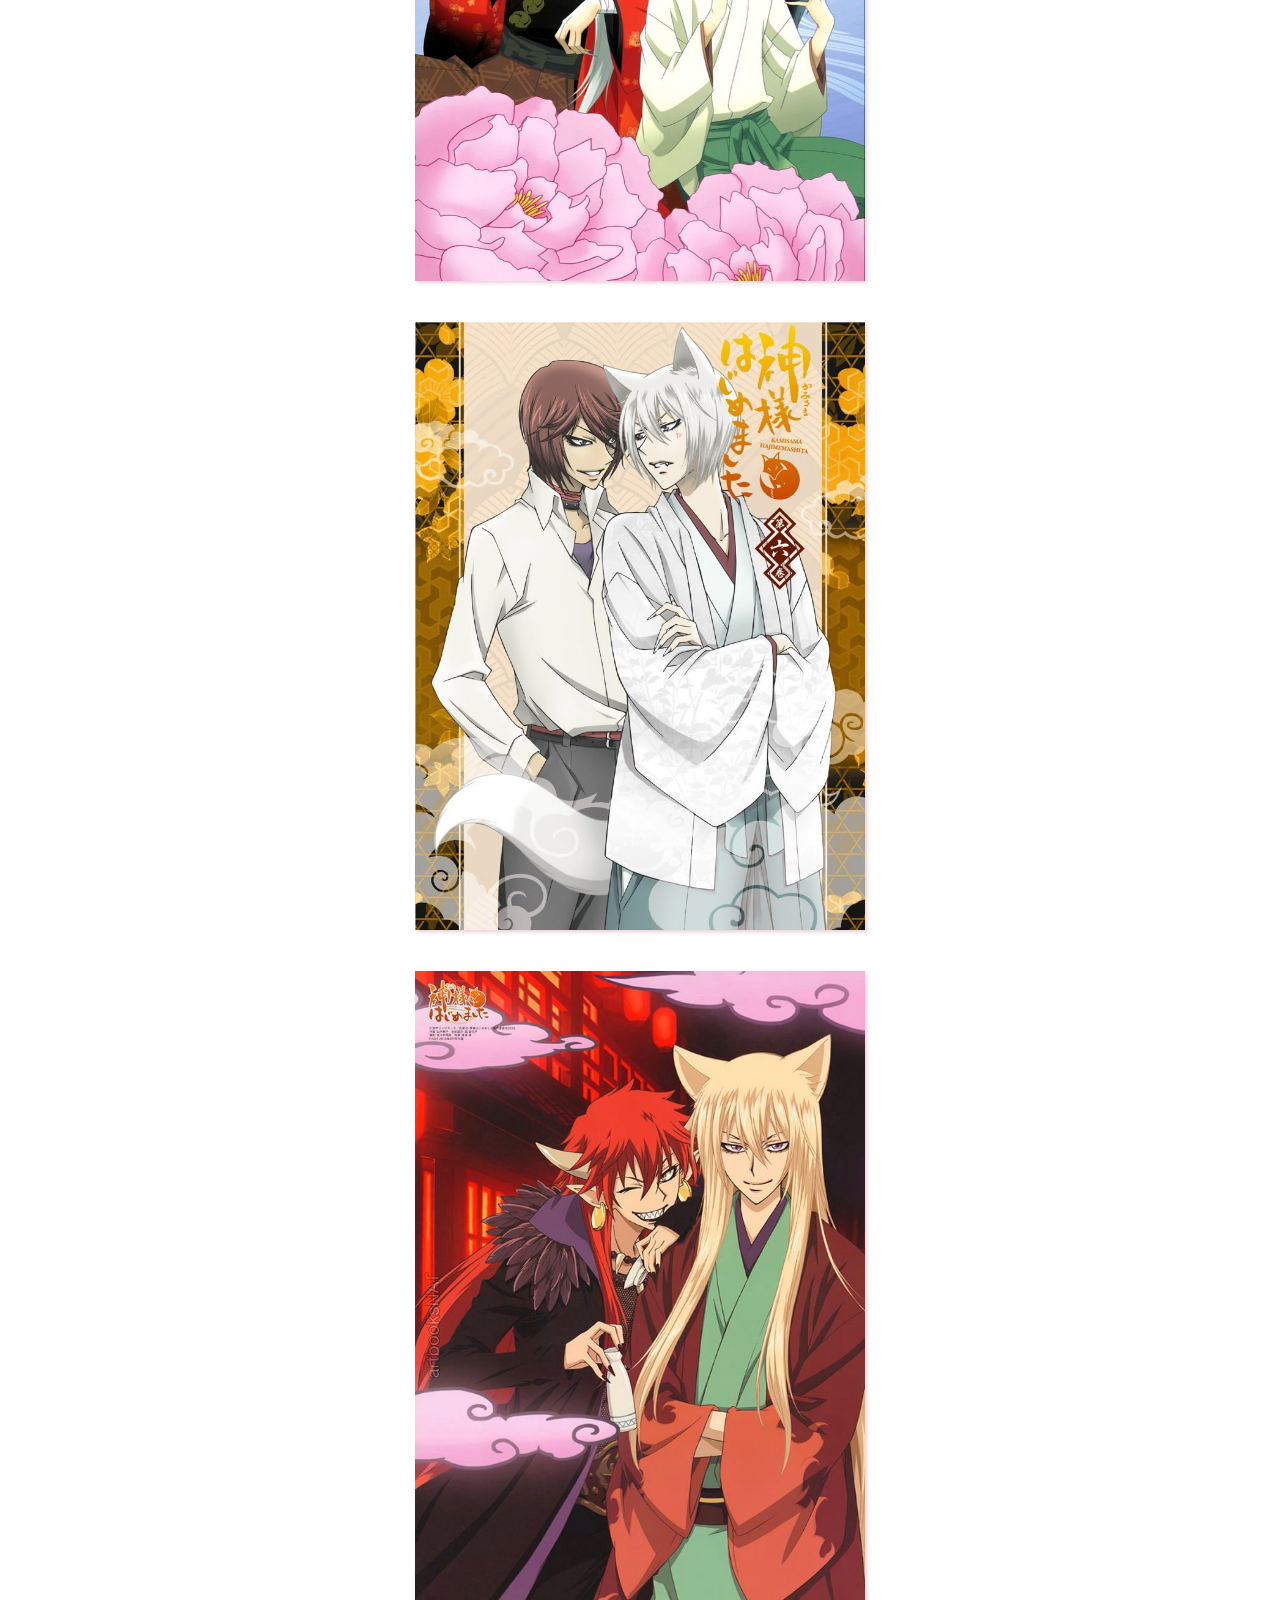
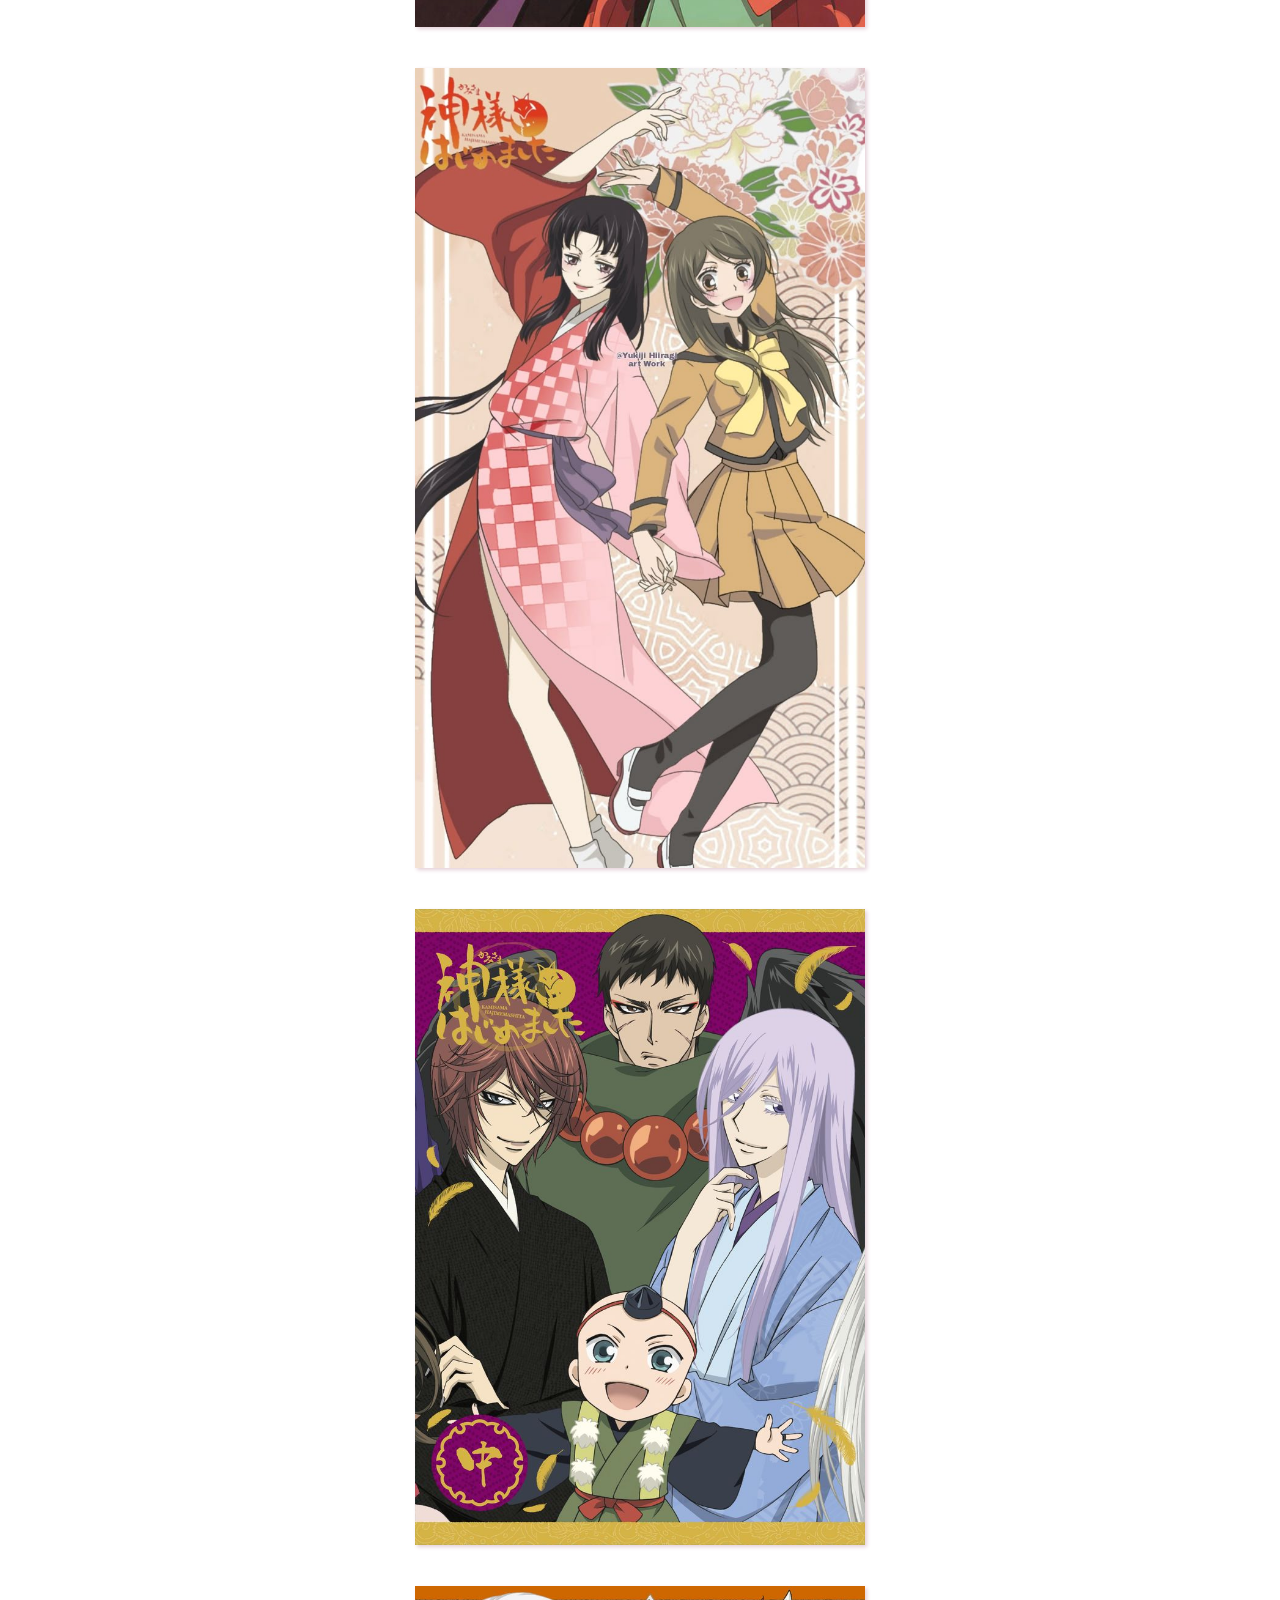
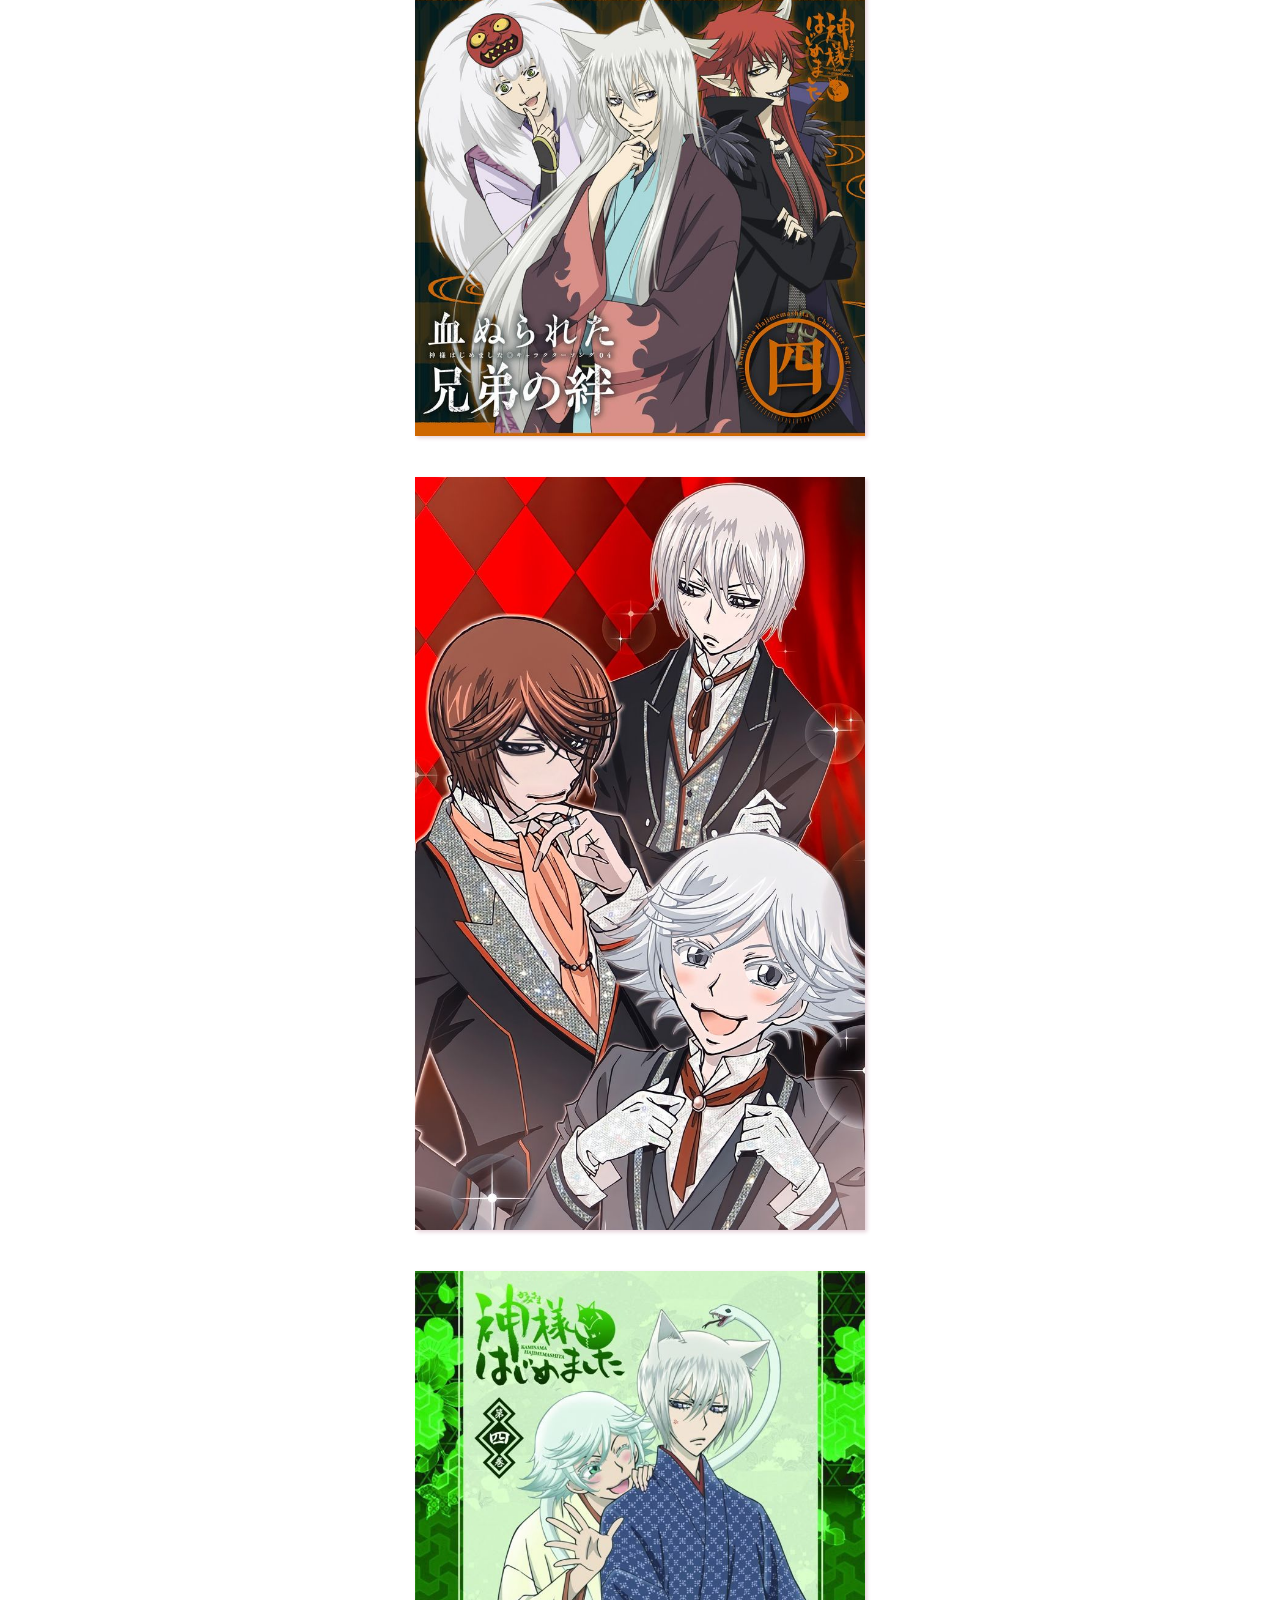
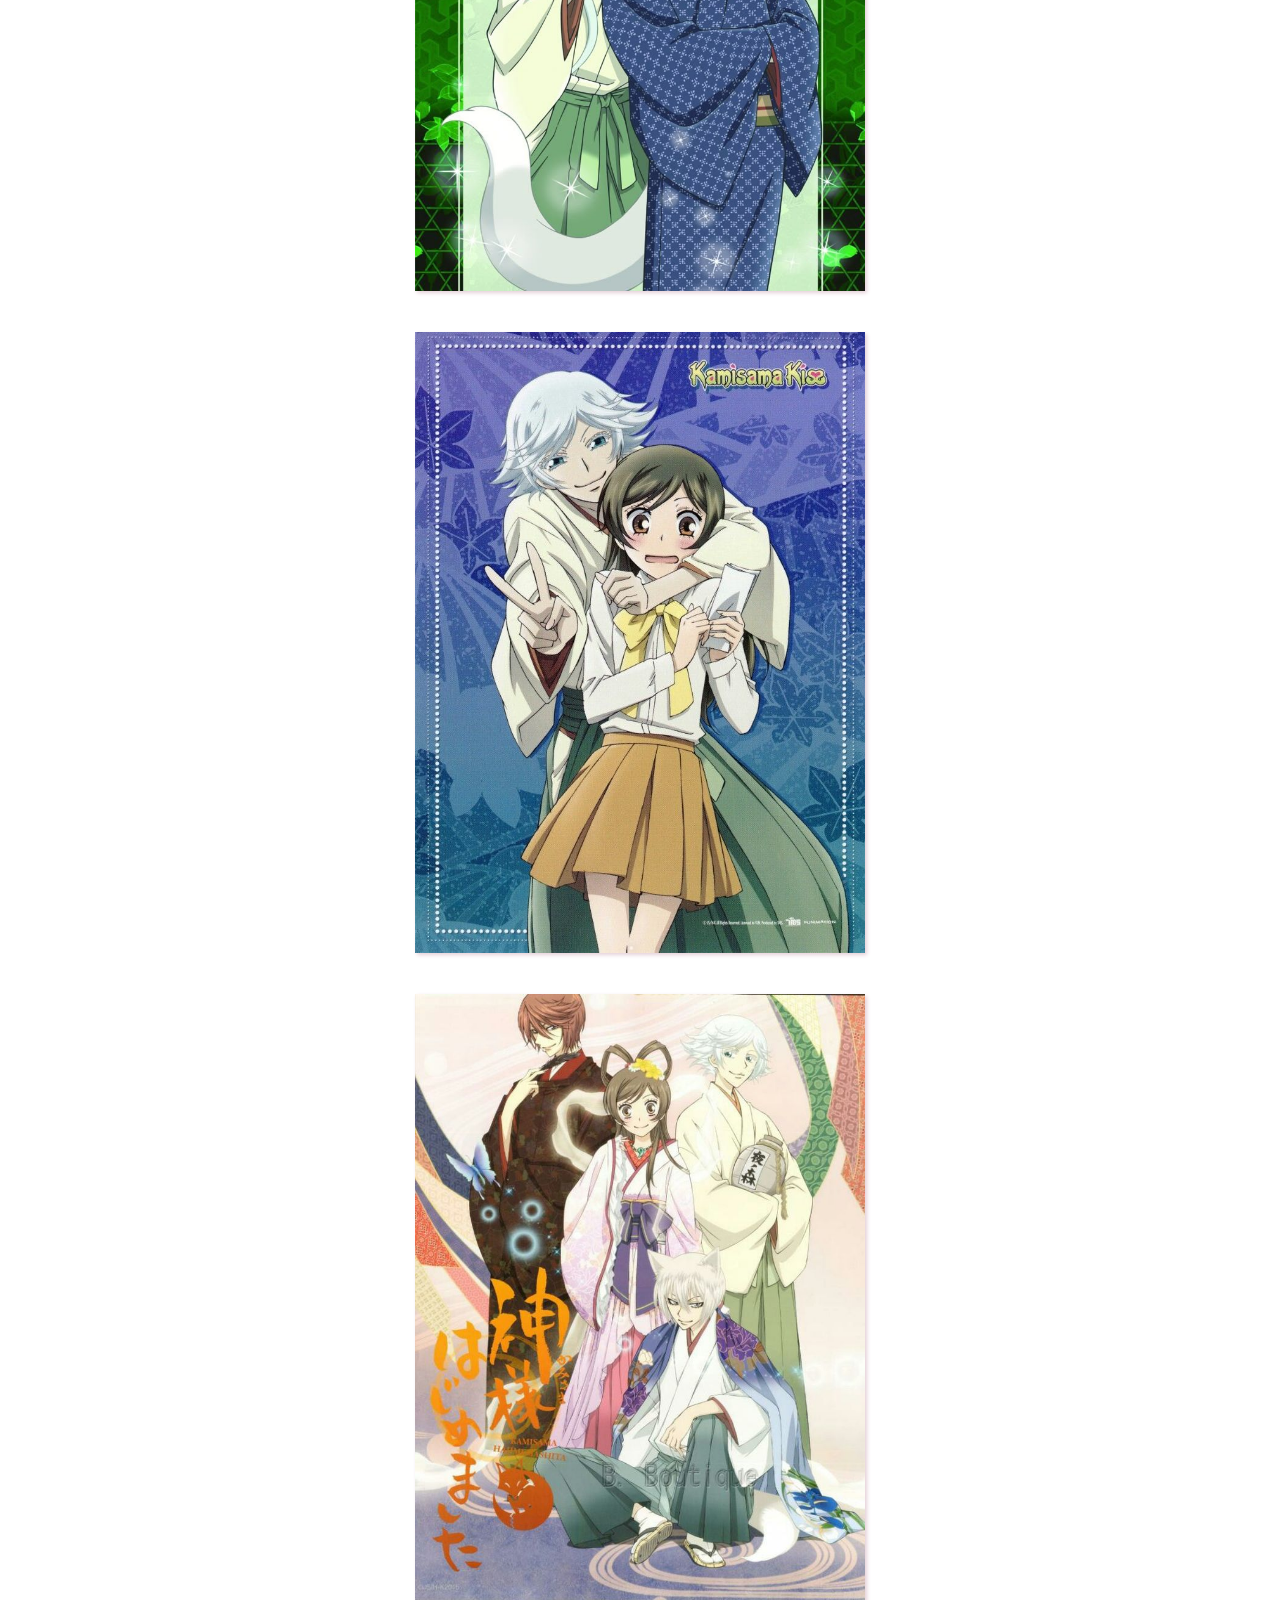
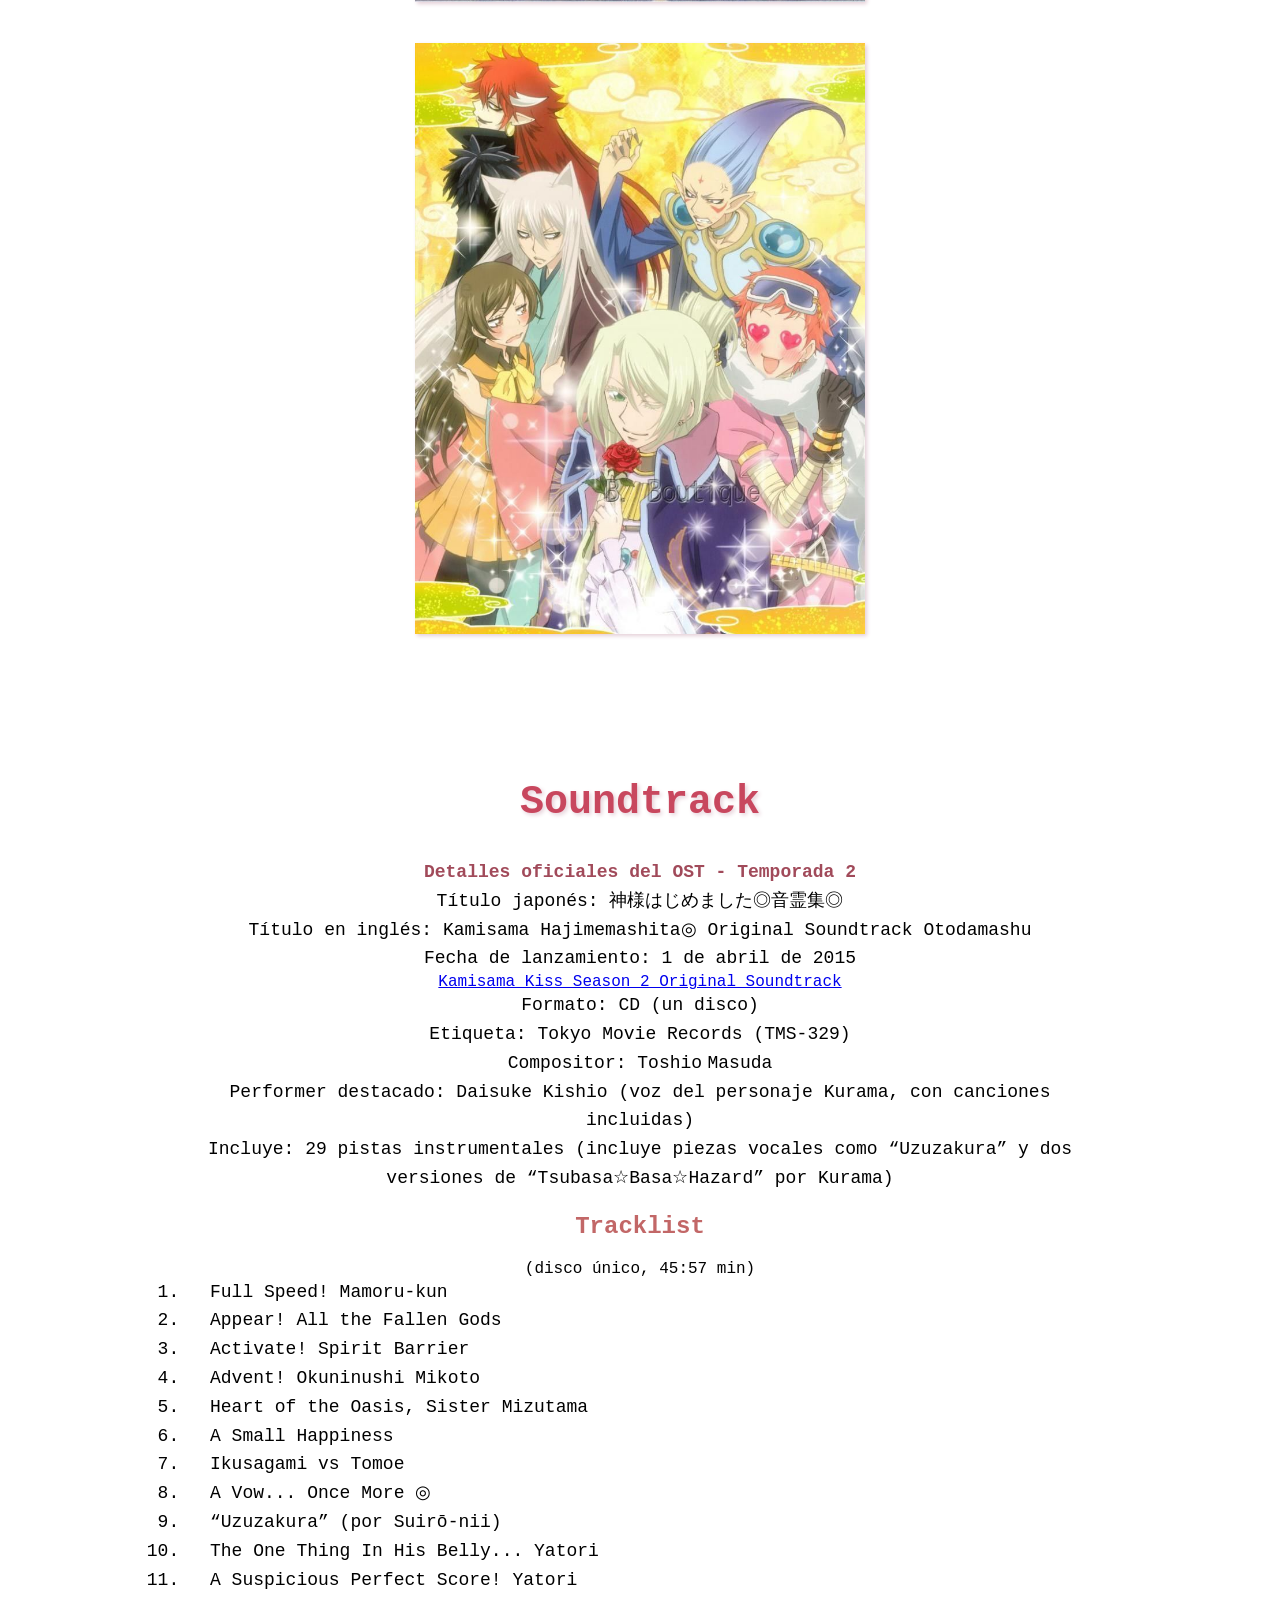
<file: galeria.html>
<!DOCTYPE html>

<html lang="es">

<head>

    <meta charset="UTF-8">

    <meta name="viewport" content="width=device-width, initial-scale=1.0">

    <title>Galería</title>

    <link rel="stylesheet" href="1.css">

</head>

<body>
    <input type="checkbox" id="menu-toggle" class="menu-toggle">
    <label for="menu-toggle" class="menu-icon">☰</label>
    <nav class="menu">
        <h1>Menú</h1>
                <ul>
                    <li><strong><a href="Introduccion.html">🏠Introducción</a></strong></li>
                    <li><strong><a href="plataformas.html">🖥¿Donde lo puedo ver?</a></strong>
                        <ul>
                            <li><a href="plataformas.html#crunchyroll">Crunchyroll </a></li>
                            <li><a href="plataformas.html#amazon">Amazon Prime Video</a></li>
                            <li><a href="plataformas.html#apple">Apple TV</a></li>
                            <li><a href="plataformas.html#orden">¿En qué orden veo Kamisama Kiss?</a></li>
                        </ul>
                    </li>
                    <li><strong><a href="personajes.html">🌸Personajes</a></strong>
                        <ul>
                            <li><a href="personajes.html#nanami">🌺Nanami Momozono</a></li>
                            <li><a href="personajes.html#tomoe">🦊Tomoe</a></li>
                            <li><a href="personajes.html#kurama">🦅Kurama Shinjirou</a></li>
                            <li><a href="personajes.html#mikage">🦋Mikage</a></li>
                            <li><a href="personajes.html#mizuki">🐍Mizuki</a></li>
                            <li><a href="personajes.html#onikiri">👺Onikiri y Kotetsu</a></li>
                            <li><a href="personajes.html#otohiko">💨Otohiko</a></li>
                            <li><a href="personajes.html#akura">👹Akura-ou</a></li>
                            <li><a href="personajes.html#jirou">🖤Jirou</a></li>          
                        </ul>
                    </li>
                    <li><strong><a href="folklore.html">⛩Folklore</a></strong>
                        <ul>
                            <li><a href="folklore.html#diseño">🗻Diseño y prefectura</a></li>
                            <li><a href="folklore.html#dioses">👻Personajes y criaturas del folklore</a></li>
                        </ul>
                    </li>
                    <li><strong><a href="galeria.html">📸Galería</a></strong>
                        <ul>
                            <li><a href="galeria.html#arte">🎨Arte oficial</a></li>
                            <li><a href="galeria.html#sound">🎶Soundtrack</a></li>
                        </ul>
                    </li>
                    <li><strong><a href="formulario.html">🏮contacto</a></strong></li>
                </ul>
    </nav>
    
        <div class="contenido">
            <section id="arte">
                <h1>Galería</h1>
                <h2>Arte Oficial</h2>
                <img src="imagenes/Galeria/1.jpg">
                <br><br><br>
                <img src="imagenes/Galeria/2.jpg">
                <br><br><br>
                <img src="imagenes/Galeria/3.jpg">
                <br><br><br>
                <img src="imagenes/Galeria/4.jpg">
                <br><br><br>
                <img src="imagenes/Galeria/5.jpg">
                <br><br><br>
                <img src="imagenes/Galeria/6.jpg">
                <br><br><br>
                <img src="imagenes/Galeria/7.jpg">
                <br><br><br>
                <img src="imagenes/Galeria/8.jpg">
                <br><br><br>
                <img src="imagenes/Galeria/9.jpg">
                <br><br><br>
                <img src="imagenes/Galeria/10.jpg">
                <br><br><br>
                <img src="imagenes/Galeria/11.jpg">
                <br><br><br>
                <img src="imagenes/Galeria/12.jpg">
                <br><br><br>
                <img src="imagenes/Galeria/13.jpg">
                <br><br><br>
                <img src="imagenes/Galeria/14.jpg">
                <br><br><br>
                <img src="imagenes/Galeria/15.jpg">
                <br><br><br>
                <img src="imagenes/Galeria/16.jpg">
                <br><br><br>
                <img src="imagenes/Galeria/17.jpg">
                <br><br><br>
                <img src="imagenes/Galeria/18.jpg">
                <br><br><br>
                <img src="imagenes/Galeria/19.jpg">
                <br><br><br>
                <img src="imagenes/Galeria/20.jpg">
                <br><br><br>
                <img src="imagenes/Galeria/21.jpg">
                <br><br><br>
                <img src="imagenes/Galeria/22.jpg">
                <br><br><br>
                <img src="imagenes/Galeria/23.jpg">
                <br><br><br>
                <img src="imagenes/Galeria/24.jpg">
            </section>

            <section id="sound">
                <br><br><br><br><br><br>
                <h1>Soundtrack</h1>
                <p><b>Detalles oficiales del OST - Temporada 2</b>
                <p>Título japonés: 神様はじめました◎音霊集◎</p>
                <p>Título en inglés: Kamisama Hajimemashita◎ Original Soundtrack Otodamashu</p>
                <p>Fecha de lanzamiento: 1 de abril de 2015 </p>
                <a href="https://vgmdb.net/album/51479">Kamisama Kiss Season 2 Original Soundtrack</a>
                <p>Formato: CD (un disco)</p>
                <p>Etiqueta: Tokyo Movie Records (TMS‑329)</p>
                <p>Compositor: Toshio Masuda</p>
                <p>Performer destacado: Daisuke Kishio (voz del personaje Kurama, con canciones incluidas) </p>
                <p>Incluye: 29 pistas instrumentales (incluye piezas vocales como “Uzuzakura” y dos versiones de “Tsubasa☆Basa☆Hazard” por Kurama)</p>
                
                <p><h2>Tracklist</h2>(disco único, 45:57 min)</p>
                <ol>
                    <li>Full Speed! Mamoru‑kun</li>
                    <li>Appear! All the Fallen Gods</li>
                    <li>Activate! Spirit Barrier</li>
                    <li>Advent! Okuninushi Mikoto</li>
                    <li>Heart of the Oasis, Sister Mizutama</li>
                    <li>A Small Happiness</li>
                    <li>Ikusagami vs Tomoe</li>
                    <li>A Vow... Once More ◎</li>
                    <li>“Uzuzakura” (por Suirō‑nii)</li>
                    <li>The One Thing In His Belly... Yatori</li>
                    <li>A Suspicious Perfect Score! Yatori</li>
                    <li>The Miasma of Kurama Mountain</li>
                    <li>The Ideal Aim is Shinjirō‑sama</li>
                    <li>Kurama – Negative Memories</li>
                    <li>Brave Little Tengu – Daimaru</li>
                    <li>Strict and Stubborn! Brother Jirō</li>
                    <li>Yatori vs Nanami</li>
                    <li>Furthermore, Run Quickly! Spirit Barrier</li>
                    <li>At the Base of the Mountain...</li>
                    <li>Happily Ever After! Kurama Mountain</li>
                    <li>Nanami’s Childhood Days</li>
                    <li>Nanami – Memories with Mother</li>
                    <li>Nanami – Mother’s Entrusted Feelings</li>
                    <li>Nanami – Faded Feelings</li>
                    <li>Nanami – Childhood Memories Part 1</li>
                    <li>Nanami – Childhood Memories Part 2</li>
                    <li>Wings ☆ Rustle ☆ Hazard (On Air Ver.)</li>
                    <li>Preview of Chaser</li>
                    <li>Wings ☆ Rustle ☆ Hazard (Full Ver.)</li>
                                        
                </ol>
                <h2>¿Dónde puedo conseguirlo oficialmente?</h2>
                <ul>
                    <li><b>CD Japan (importación):</b> listado del OST con precio Japonés (2000 yenes) y otras monedas.
                        <br><a href="https://www.cdjapan.co.jp/product/TMS-329?">Haga click aquí para ir a cd Japan</a>
                    </li>
                    <li><b>VGMdb:</b> base de datos con detalles del álbum.
                        <br><a href="https://vgmdb.net/album/51479">Haga click aquí para visitar </a>

                    </li>
                </ul>
                <h2>¿Dónde puedo escucharlo online?</h2>
                <p>Aunque el CD físico es la opción oficial principal, también podes encontrar el contenido en plataformas de streaming como:</p>
                <ul>
                    <li><b>YouTube:</b> hay playlists completas del OST (instrumental y temas vocales)</li>
                    <li><b>SoundCloud:</b> varios tracks, incluidos el opening oficial de la temporada 2 (“Kamisama no Kamisama”) 
                        <br><a href="https://soundcloud.com/reiterated/256-7-3a?in=roaress-aj%2Fsets%2Fkamisama-hajimemashita-1">Link a Soundcloud</a>
                    </li>
                    <li><b>Spotify:</b> hay recopilaciones de “Kamisama Kiss Soundtracks”, en donde se incluyen varios temas de la temporada 2. <br>
                        <a href="https://open.spotify.com/playlist/75neDF0ExGiDWZAmYbmcBd">Link a una playlist de Kamisama Kiss en spotify</a>
                    </li>
                </ul>
            </section>
        </div>
    </div>
                
</body>
</file>
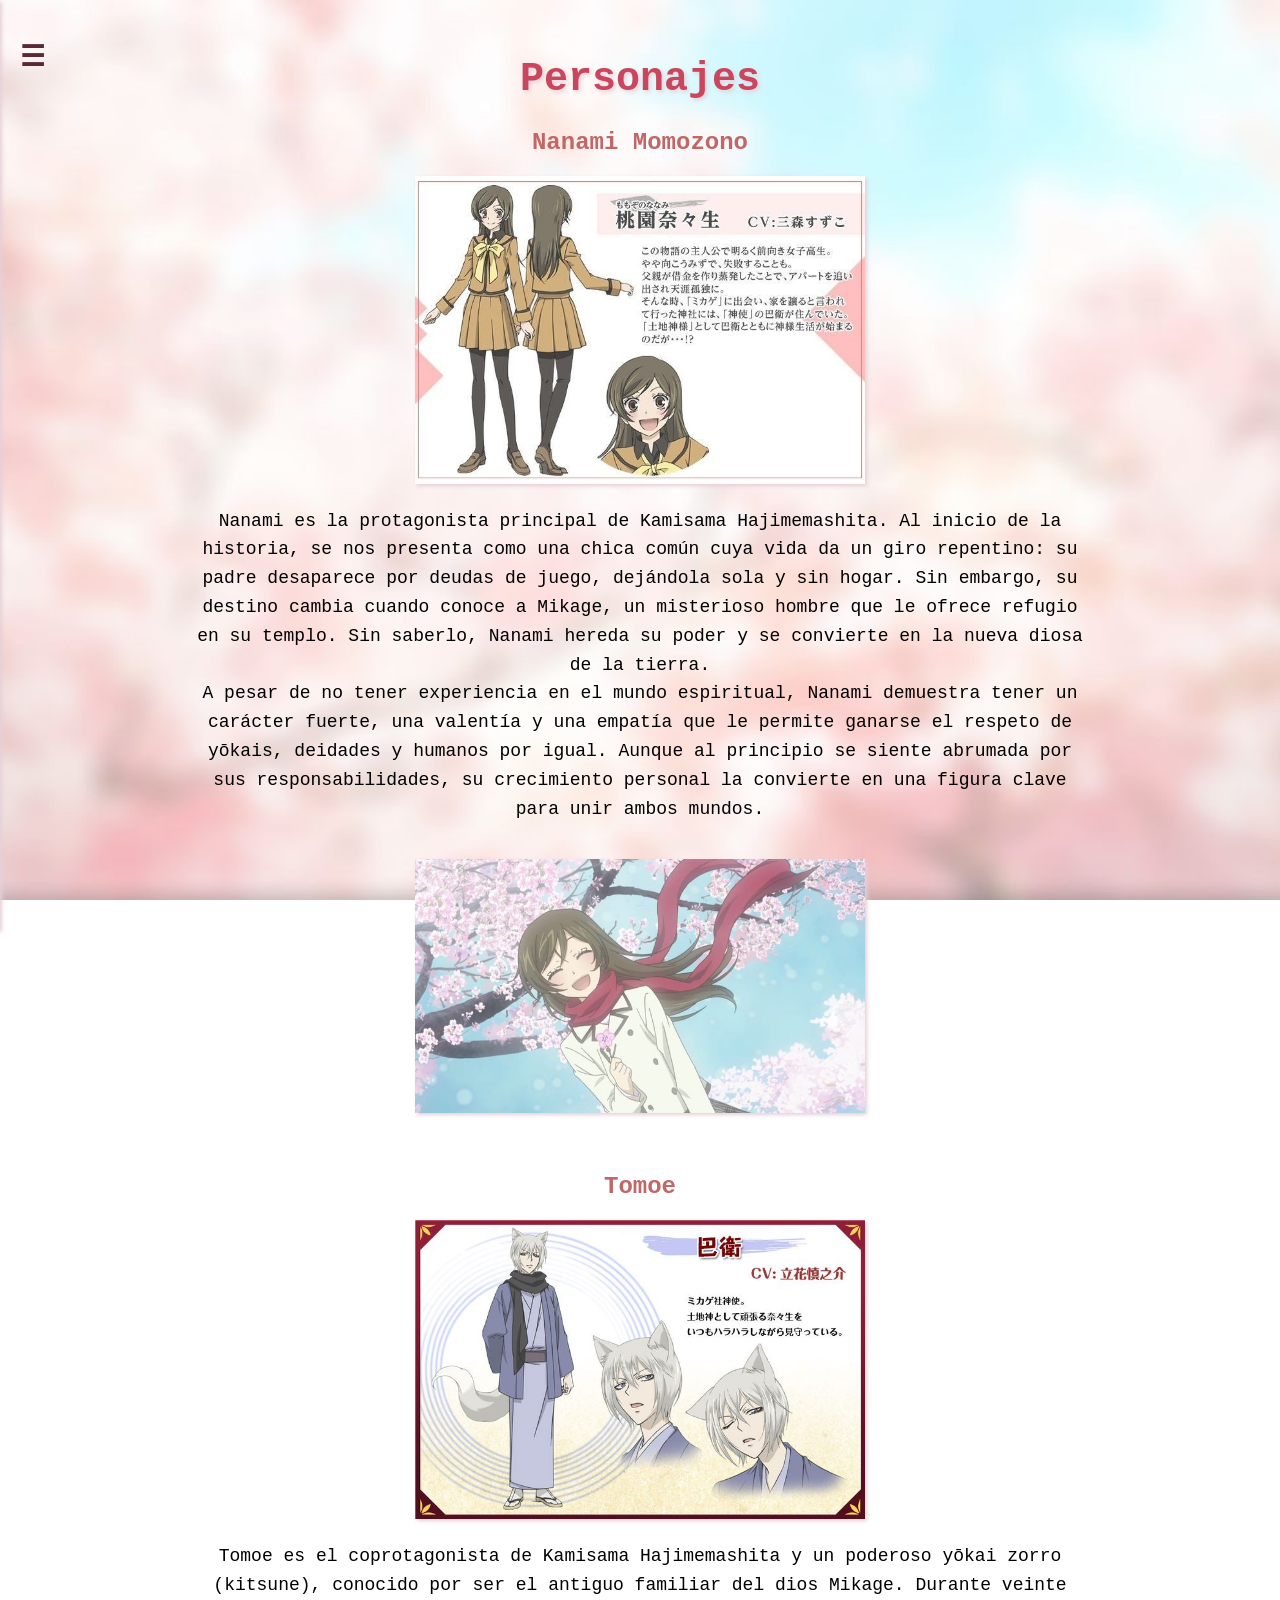
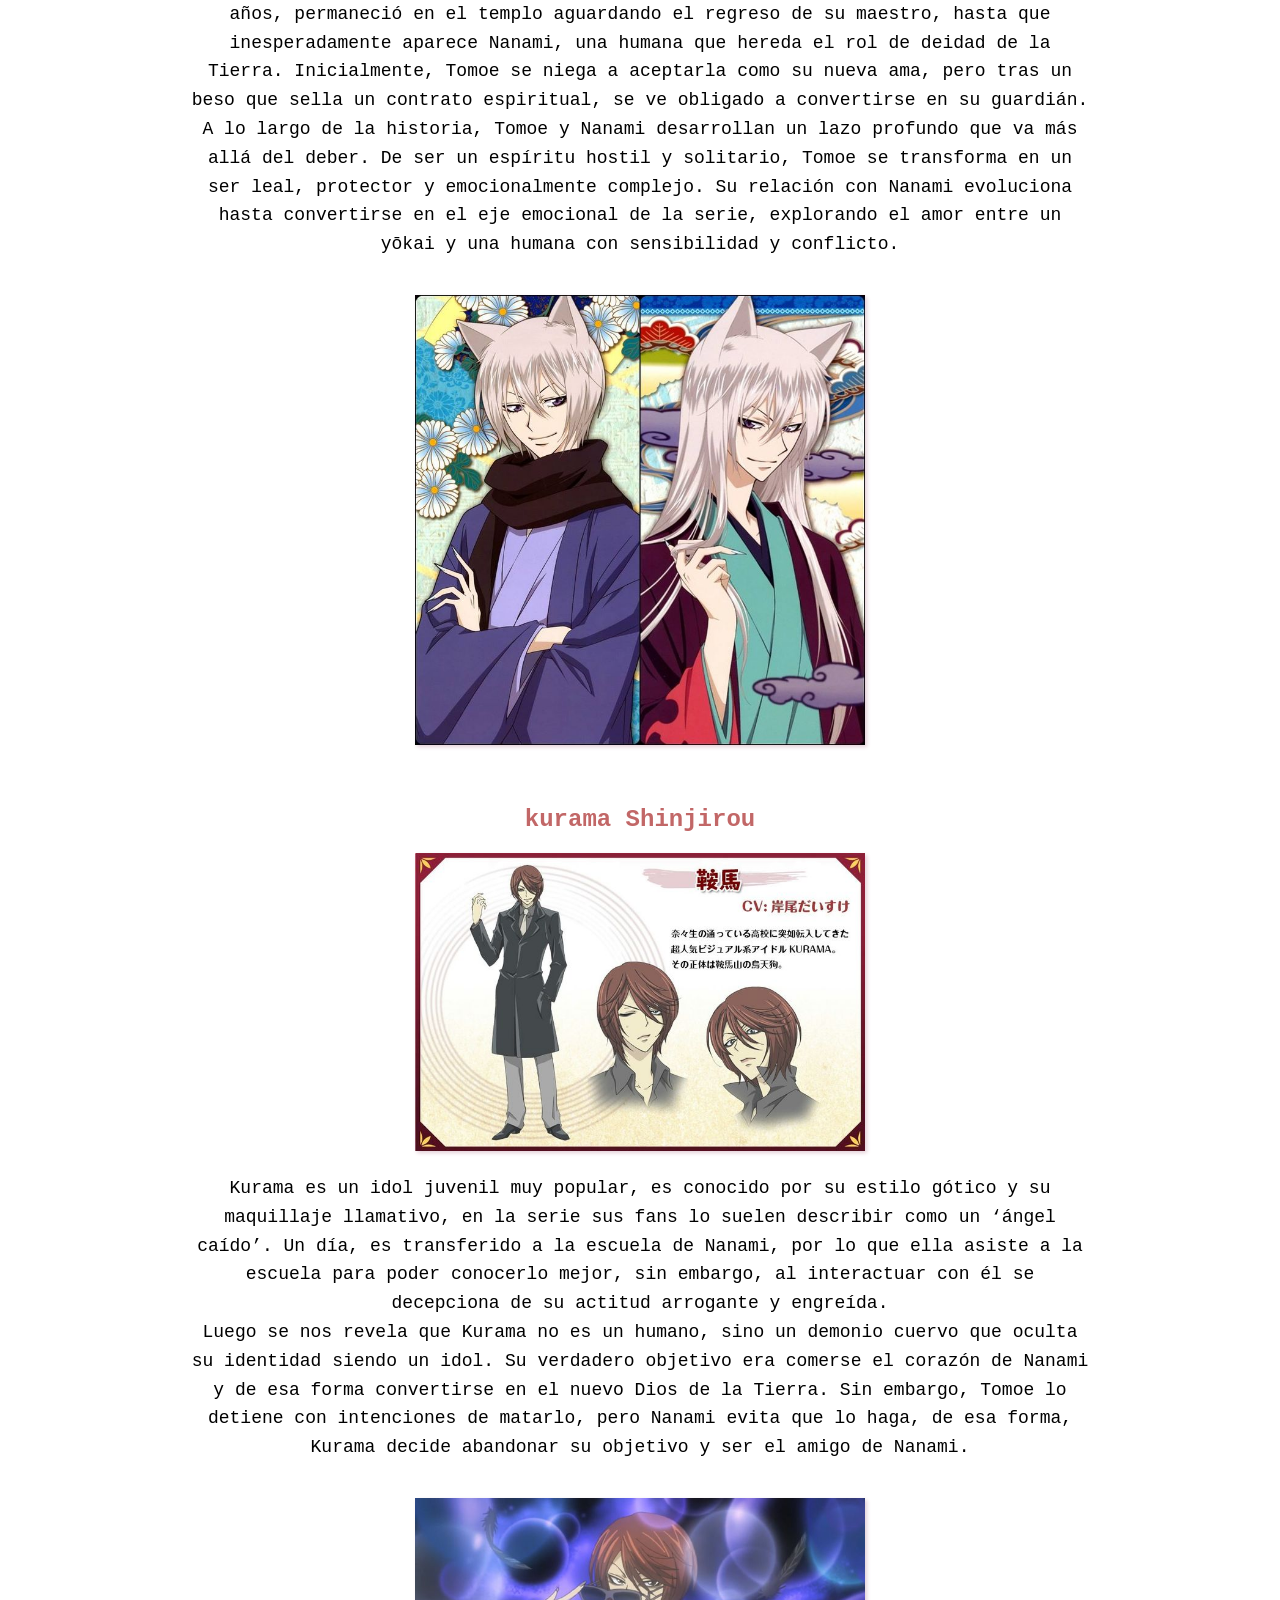
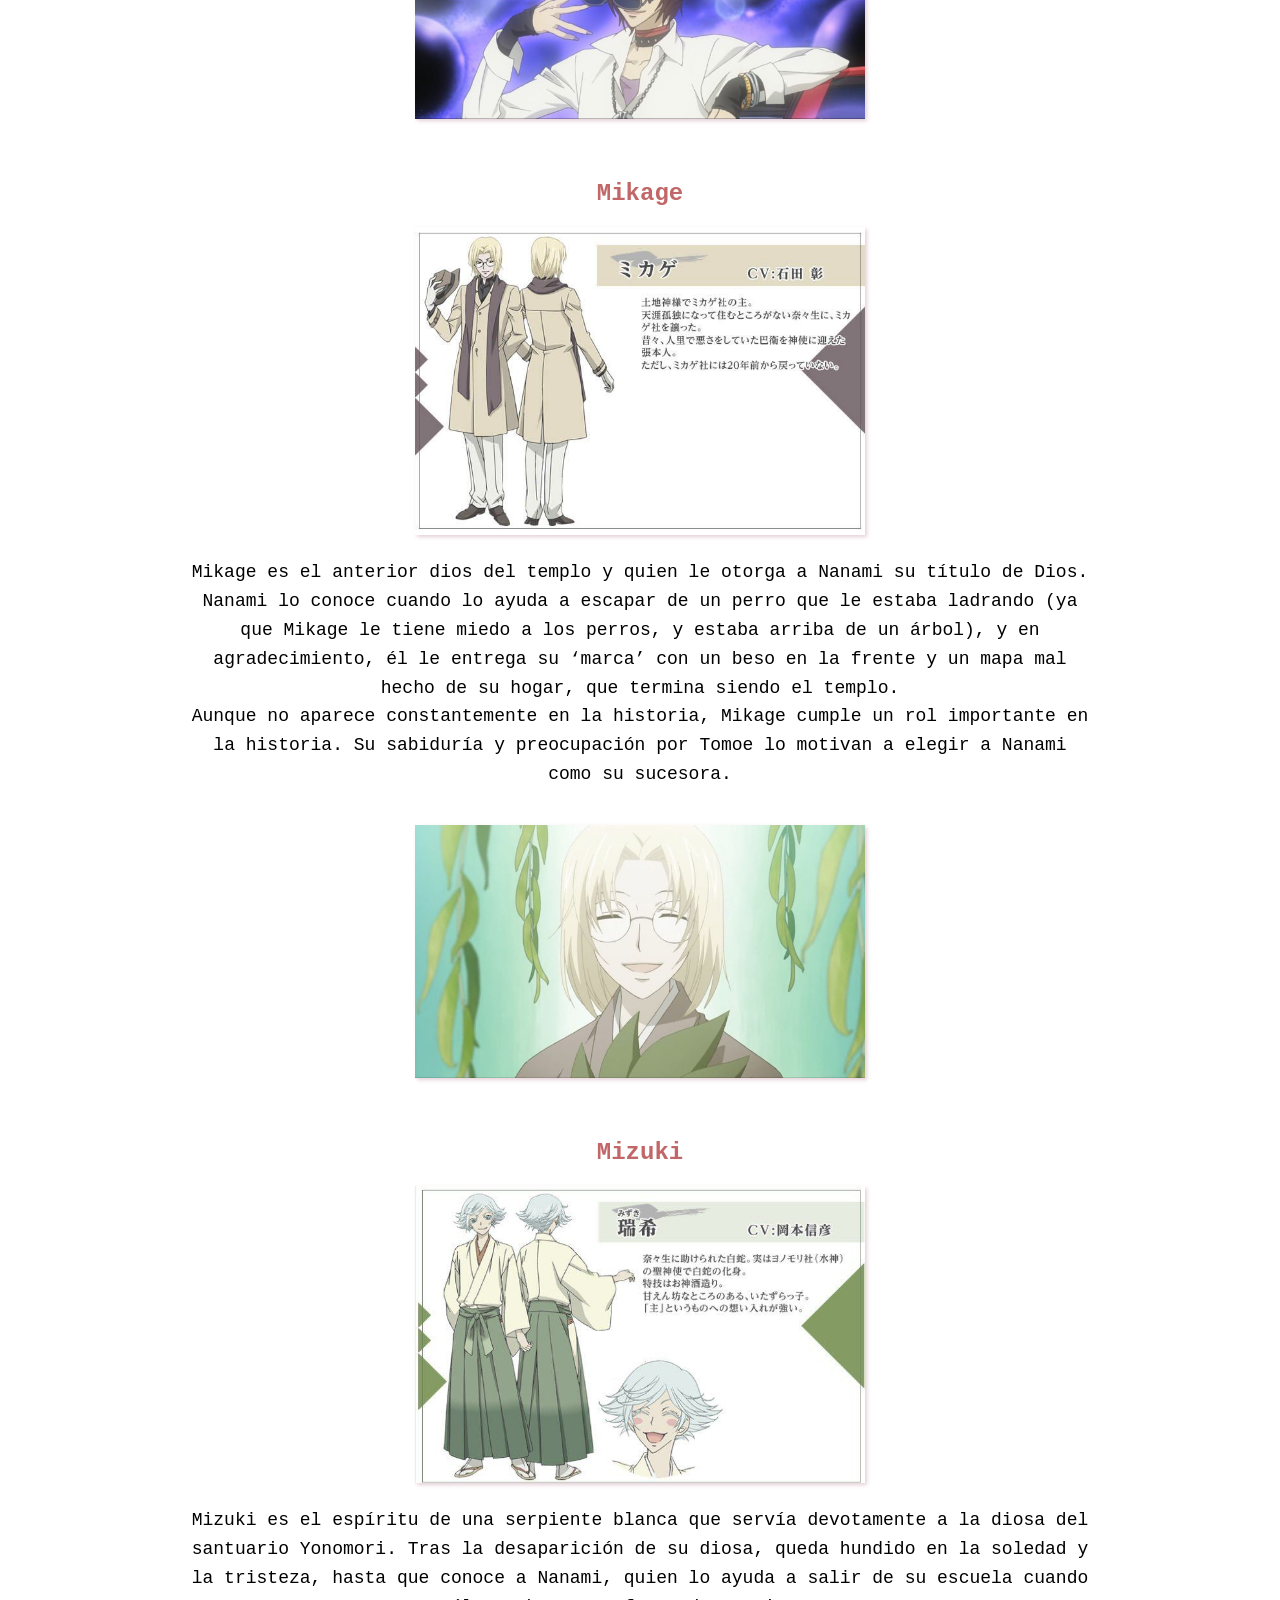
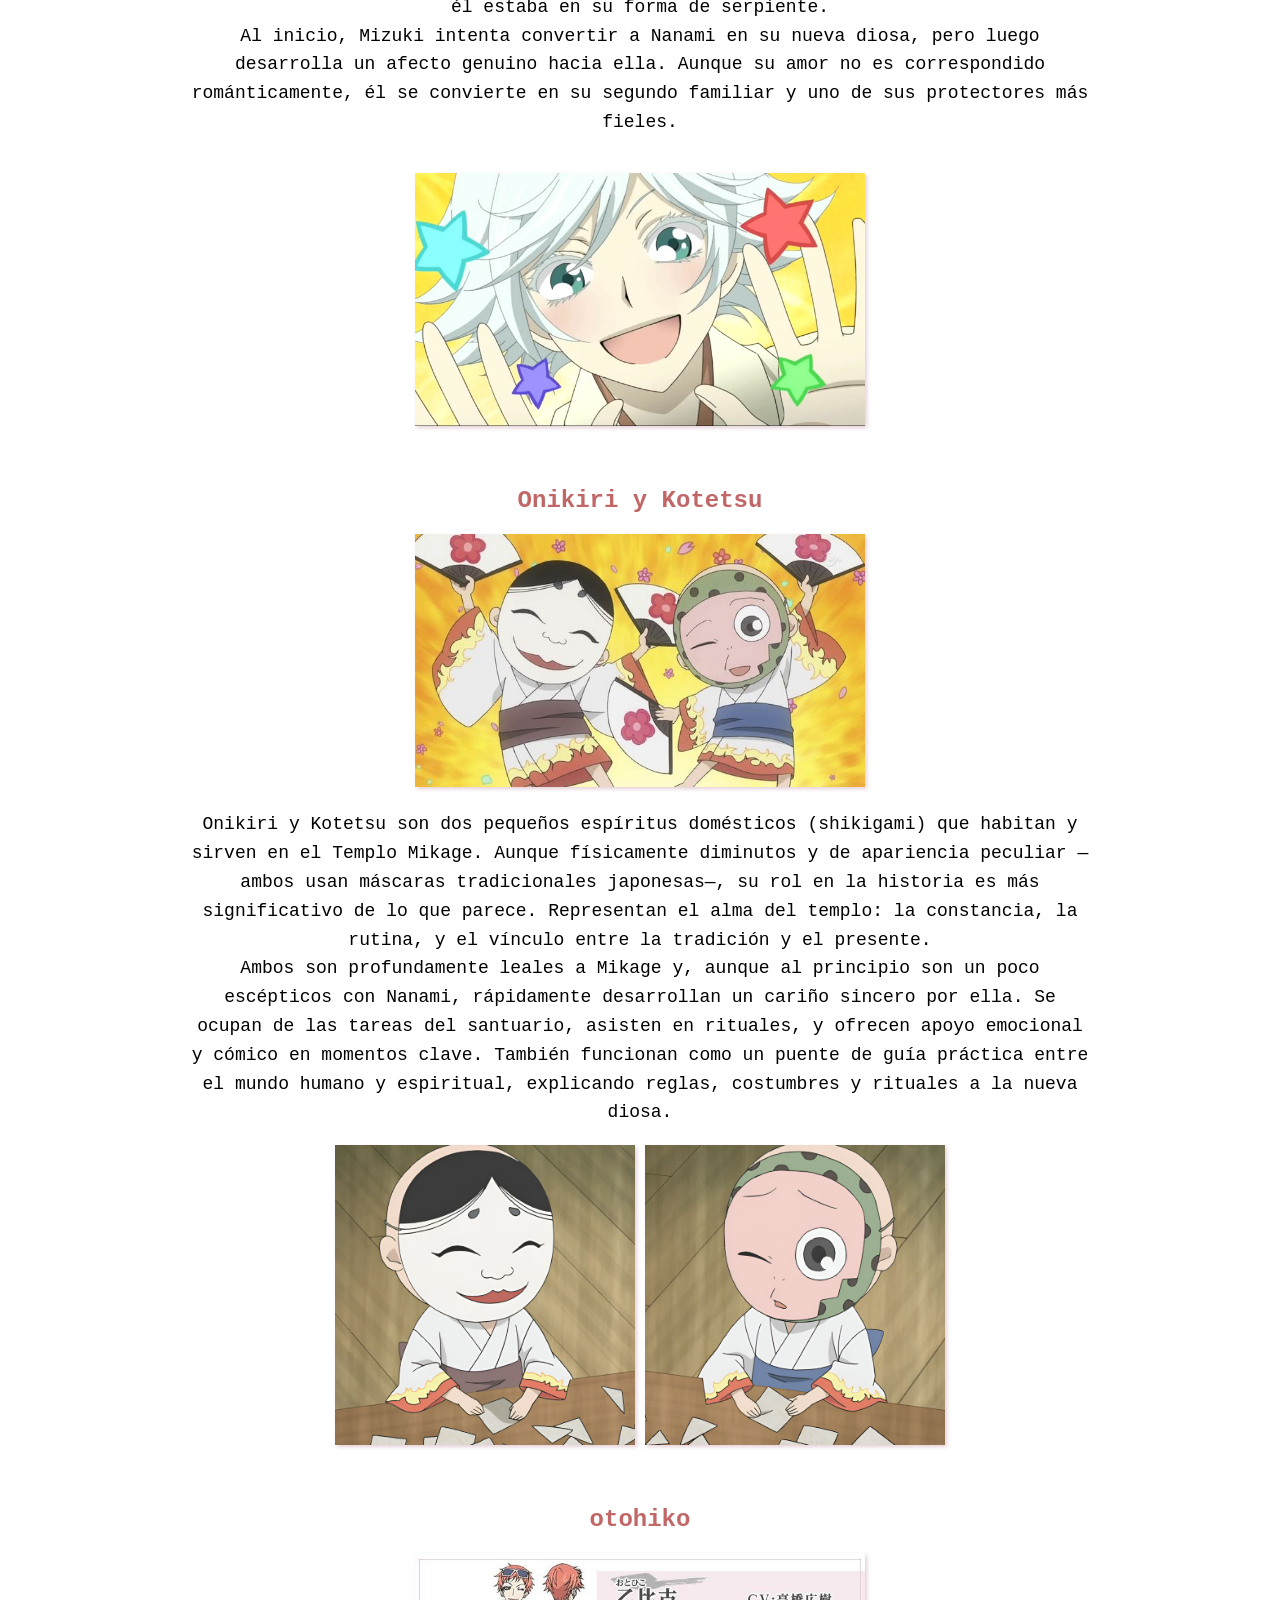
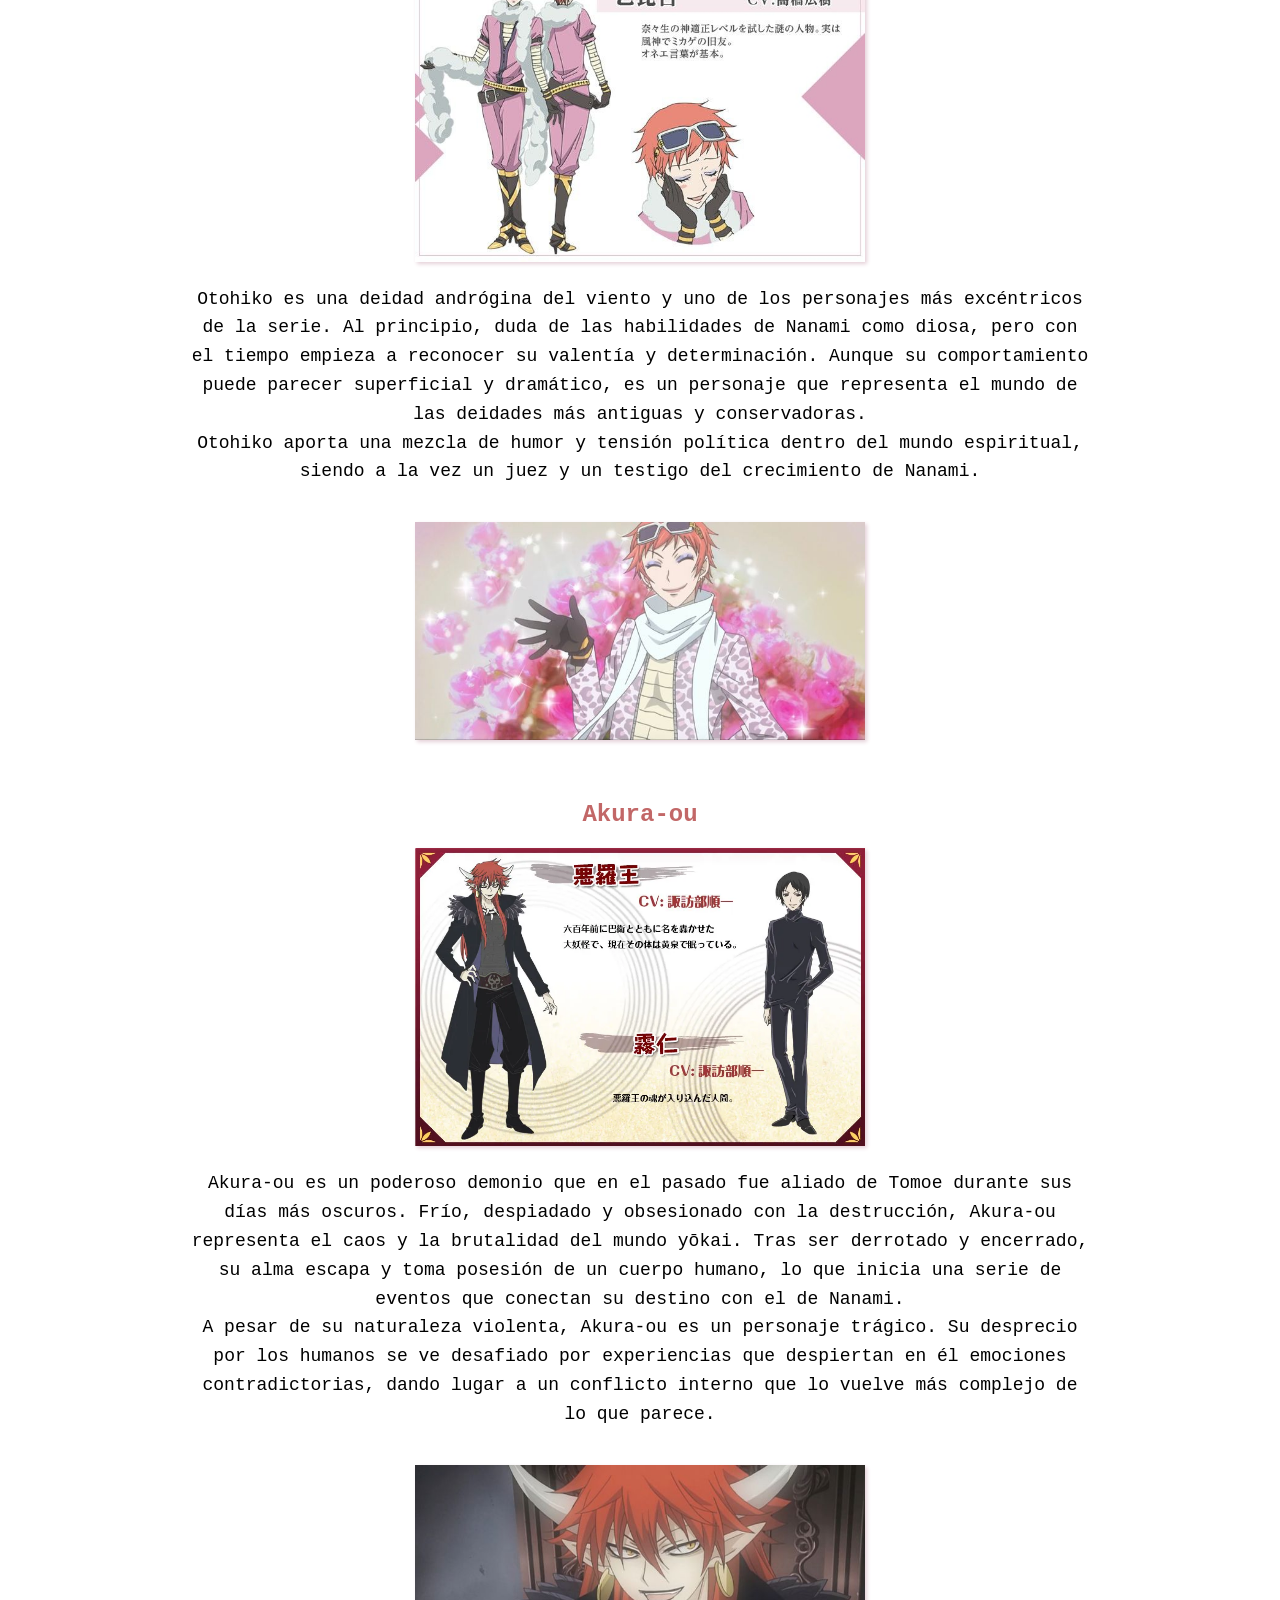
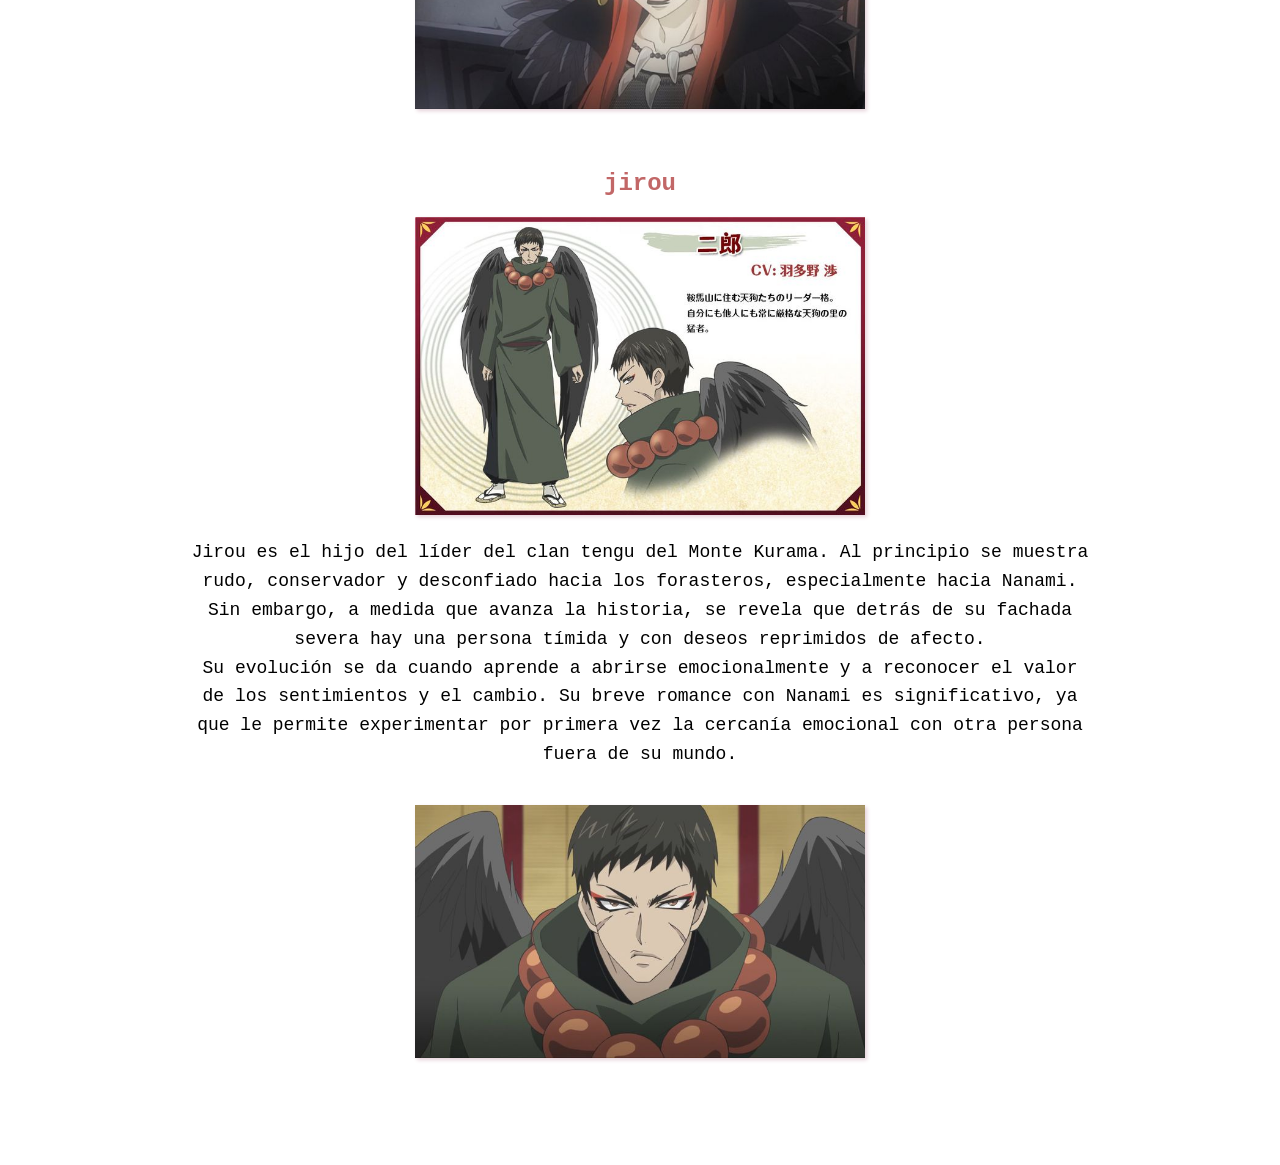
<file: personajes.html>
<!DOCTYPE html>

<html lang="es">

<head>

    <meta charset="UTF-8">

    <meta name="viewport" content="width=device-width, initial-scale=1.0">

    <title>personajes de la obra</title>

    <link rel="stylesheet" href="1.css">

</head>

<body>
    <input type="checkbox" id="menu-toggle" class="menu-toggle">
    <label for="menu-toggle" class="menu-icon">☰</label>
    <nav class="menu">
        <h1>Menú</h1>
                <ul>
                    <li><strong><a href="Introduccion.html">🏠Introducción</a></strong></li>
                    <li><strong><a href="plataformas.html">🖥¿Donde lo puedo ver?</a></strong>
                        <ul>
                            <li><a href="plataformas.html#crunchyroll">Crunchyroll </a></li>
                            <li><a href="plataformas.html#amazon">Amazon Prime Video</a></li>
                            <li><a href="plataformas.html#apple">Apple TV</a></li>
                            <li><a href="plataformas.html#orden">¿En qué orden veo Kamisama Kiss?</a></li>
                        </ul>
                    </li>
                    <li><strong><a href="personajes.html">🌸Personajes</a></strong>
                        <ul>
                            <li><a href="personajes.html#nanami">🌺Nanami Momozono</a></li>
                            <li><a href="personajes.html#tomoe">🦊Tomoe</a></li>
                            <li><a href="personajes.html#kurama">🦅Kurama Shinjirou</a></li>
                            <li><a href="personajes.html#mikage">🦋Mikage</a></li>
                            <li><a href="personajes.html#mizuki">🐍Mizuki</a></li>
                            <li><a href="personajes.html#onikiri">👺Onikiri y Kotetsu</a></li>
                            <li><a href="personajes.html#otohiko">💨Otohiko</a></li>
                            <li><a href="personajes.html#akura">👹Akura-ou</a></li>
                            <li><a href="personajes.html#jirou">🖤Jirou</a></li>          
                        </ul>
                    </li>
                    <li><strong><a href="folklore.html">⛩Folklore</a></strong>
                        <ul>
                            <li><a href="folklore.html#diseño">🗻Diseño y prefectura</a></li>
                            <li><a href="folklore.html#dioses">👻Personajes y criaturas del folklore</a></li>
                        </ul>
                    </li>
                    <li><strong><a href="galeria.html">📸Galería</a></strong>
                        <ul>
                            <li><a href="galeria.html#arte">🎨Arte oficial</a></li>
                            <li><a href="galeria.html#sound">🎶Soundtrack</a></li>
                        </ul>
                    </li>
                    <li><strong><a href="formulario.html">🏮contacto</a></strong></li>
                </ul>
    </nav>
    
    <div class="contenedor">
        <div class="contenido">
            <h1>Personajes</h1>

            <section id="nanami">
                <h2>Nanami Momozono</h2>
                <img src="imagenes/a.jpg"/><br><br>
                <p>Nanami es la protagonista principal de Kamisama Hajimemashita. Al inicio de la historia, se nos presenta como una chica común cuya vida da un giro repentino: su padre desaparece por deudas de juego, dejándola sola y sin hogar. Sin embargo, su destino cambia cuando conoce a Mikage, un misterioso hombre que le ofrece refugio en su templo. Sin saberlo, Nanami hereda su poder y se convierte en la nueva diosa de la tierra.</p>
                <p>A pesar de no tener experiencia en el mundo espiritual, Nanami demuestra tener un carácter fuerte, una valentía y una empatía que le permite ganarse el respeto de yōkais, deidades y humanos por igual. Aunque al principio se siente abrumada por sus responsabilidades, su crecimiento personal la convierte en una figura clave para unir ambos mundos.</p>
                <br><br>
                <img src="imagenes/b.jpg"/>
                <br><br><br>
            </section>

            <section id="tomoe"></section>
                <h2>Tomoe</h2> 
                <img src="imagenes/c.jpg"/><br><br>
                <p>Tomoe es el coprotagonista de Kamisama Hajimemashita y un poderoso yōkai zorro (kitsune), conocido por ser el antiguo familiar del dios Mikage. Durante veinte años, permaneció en el templo aguardando el regreso de su maestro, hasta que inesperadamente aparece Nanami, una humana que hereda el rol de deidad de la Tierra. Inicialmente, Tomoe se niega a aceptarla como su nueva ama, pero tras un beso que sella un contrato espiritual, se ve obligado a convertirse en su guardián.</p>
                <p>A lo largo de la historia, Tomoe y Nanami desarrollan un lazo profundo que va más allá del deber. De ser un espíritu hostil y solitario, Tomoe se transforma en un ser leal, protector y emocionalmente complejo. Su relación con Nanami evoluciona hasta convertirse en el eje emocional de la serie, explorando el amor entre un yōkai y una humana con sensibilidad y conflicto.</p>
                <br><br>
                <img src="imagenes/d.jpg"/>
                <br><br><br>
            </section>

            <section id="kurama"></section>
                <h2>kurama Shinjirou</h2>
                <img src="imagenes/e.jpg"><br><br>
                <p>Kurama es un idol juvenil muy popular, es conocido por su estilo gótico y su maquillaje llamativo, en la serie sus fans lo suelen describir como un ‘ángel caído’. Un día, es transferido a la escuela de Nanami, por lo que ella asiste a la escuela para poder conocerlo mejor, sin embargo, al interactuar con él se decepciona de su actitud arrogante y engreída.</p>
                <p>Luego se nos revela que Kurama no es un humano, sino un demonio cuervo que oculta su identidad siendo un idol. Su verdadero objetivo era comerse el corazón de Nanami y de esa forma convertirse en el nuevo Dios de la Tierra. Sin embargo, Tomoe lo detiene con intenciones de matarlo, pero Nanami evita que lo haga, de esa forma, Kurama decide abandonar su objetivo y ser el amigo de Nanami.</p>
                <br><br>
                <img src="imagenes/e.1.jpg">
                <br><br><br>
            </section>

            <section id="mikage"></section>
                <h2>Mikage</h2>
                <img src="imagenes/mikage.jpg"><br><br>
                <p>Mikage es el anterior dios del templo y quien le otorga a Nanami su título de Dios. Nanami lo conoce cuando lo ayuda a escapar de un perro que le estaba ladrando (ya que Mikage le tiene miedo a los perros, y estaba arriba de un árbol), y en agradecimiento, él le entrega su ‘marca’ con un beso en la frente y un mapa mal hecho de su hogar, que termina siendo el templo.</p>
                <p>Aunque no aparece constantemente en la historia, Mikage cumple un rol importante en la historia. Su sabiduría y preocupación por Tomoe lo motivan a elegir a Nanami como su sucesora.</p>
                <br><br>
                <img src="imagenes/f.1.jpg">
                <br><br><br>
            </section>
            <section id="mizuki">
                <h2>Mizuki</h2>
                <img src="imagenes/g.jpg"><br><br>
                <p>Mizuki es el espíritu de una serpiente blanca que servía devotamente a la diosa del santuario Yonomori. Tras la desaparición de su diosa, queda hundido en la soledad y la tristeza, hasta que conoce a Nanami, quien lo ayuda a salir de su escuela cuando él estaba en su forma de serpiente.</p>
                <p>Al inicio, Mizuki intenta convertir a Nanami en su nueva diosa, pero luego desarrolla un afecto genuino hacia ella. Aunque su amor no es correspondido románticamente, él se convierte en su segundo familiar y uno de sus protectores más fieles.</p>
                <br><br>
                <img src="imagenes/h.jpg">
                <br><br><br>
            </section>

            <section id="onikiri">
                <h2>Onikiri y Kotetsu</h2>
                <img src="imagenes/i.jpg"><br><br>
                <p>Onikiri y Kotetsu son dos pequeños espíritus domésticos (shikigami) que habitan y sirven en el Templo Mikage. Aunque físicamente diminutos y de apariencia peculiar —ambos usan máscaras tradicionales japonesas—, su rol en la historia es más significativo de lo que parece. Representan el alma del templo: la constancia, la rutina, y el vínculo entre la tradición y el presente.</p>
                <p>Ambos son profundamente leales a Mikage y, aunque al principio son un poco escépticos con Nanami, rápidamente desarrollan un cariño sincero por ella. Se ocupan de las tareas del santuario, asisten en rituales, y ofrecen apoyo emocional y cómico en momentos clave. También funcionan como un puente de guía práctica entre el mundo humano y espiritual, explicando reglas, costumbres y rituales a la nueva diosa.</p>
                <br>
                <img src="imagenes/j.jpg" class="img">  <!-- Onikiri -->
                <img src="imagenes/k.jpg" class="img">  <!-- Kotetsu -->
                <br><br><br>
            </section>

            <section id="otohiko">
                <h2>otohiko</h2>
                <img src="imagenes/otohiko.jpg"><br><br>
                <p>Otohiko es una deidad andrógina del viento y uno de los personajes más excéntricos de la serie. Al principio, duda de las habilidades de Nanami como diosa, pero con el tiempo empieza a reconocer su valentía y determinación. Aunque su comportamiento puede parecer superficial y dramático, es un personaje que representa el mundo de las deidades más antiguas y conservadoras.</p>
                <p>Otohiko aporta una mezcla de humor y tensión política dentro del mundo espiritual, siendo a la vez un juez y un testigo del crecimiento de Nanami.</p>
                <br><br><img src="imagenes/m.jpg">
                <br><br><br>
            </section>

            <section id="akura">
                <h2>Akura-ou</h2>
                <img src="imagenes/akura.png"><br><br>
                <p>Akura-ou es un poderoso demonio que en el pasado fue aliado de Tomoe durante sus días más oscuros. Frío, despiadado y obsesionado con la destrucción, Akura-ou representa el caos y la brutalidad del mundo yōkai. Tras ser derrotado y encerrado, su alma escapa y toma posesión de un cuerpo humano, lo que inicia una serie de eventos que conectan su destino con el de Nanami.</p>
                <p>A pesar de su naturaleza violenta, Akura-ou es un personaje trágico. Su desprecio por los humanos se ve desafiado por experiencias que despiertan en él emociones contradictorias, dando lugar a un conflicto interno que lo vuelve más complejo de lo que parece.</p>
                <br><br><img  src="imagenes/o.jpg">
                <br><br><br>
            </section>

            <section id="jirou"></section>
            <h2>jirou</h2>
                <img src="imagenes/p.jpg"><br><br>
                <p>Jirou es el hijo del líder del clan tengu del Monte Kurama. Al principio se muestra rudo, conservador y desconfiado hacia los forasteros, especialmente hacia Nanami. Sin embargo, a medida que avanza la historia, se revela que detrás de su fachada severa hay una persona tímida y con deseos reprimidos de afecto.</p>
                <p>Su evolución se da cuando aprende a abrirse emocionalmente y a reconocer el valor de los sentimientos y el cambio. Su breve romance con Nanami es significativo, ya que le permite experimentar por primera vez la cercanía emocional con otra persona fuera de su mundo.</p>
                <br><br><img src="imagenes/q.jpg">
                <br><br><br>
            </section>
        </div>
    </div>
</body>

</html>
</file>
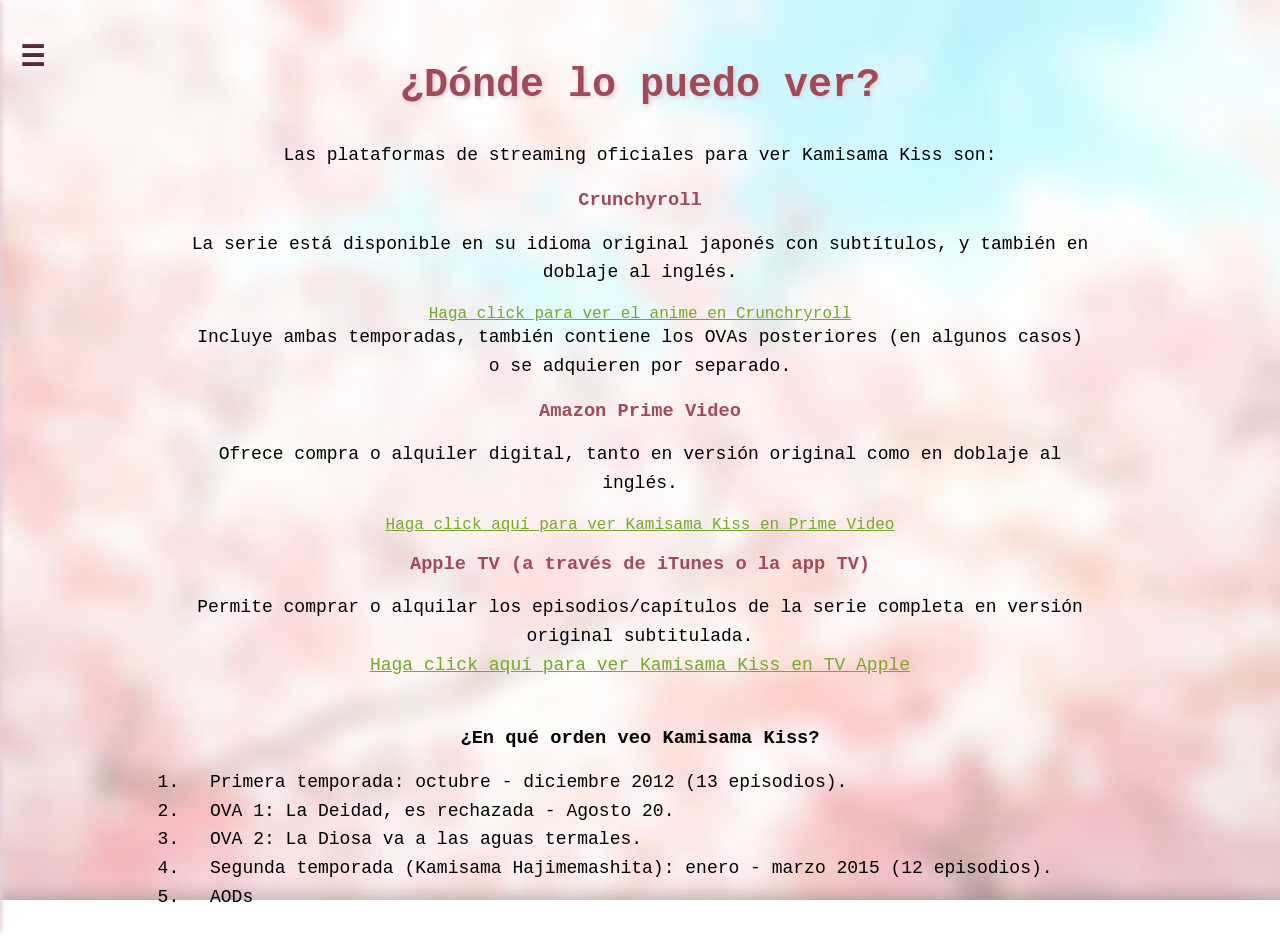
<file: plataformas.html>
<!DOCTYPE html>

<html lang="es">

<head>

    <meta charset="UTF-8">

    <meta name="viewport" content="width=device-width, initial-scale=1.0">

    <title>plataformas</title>

    <link rel="stylesheet" href="1.css">

</head>

<body>
    <input type="checkbox" id="menu-toggle" class="menu-toggle">
    <label for="menu-toggle" class="menu-icon">☰</label>
    <nav class="menu">
        <h1>Menú</h1>
                <ul>
                    <li><strong><a href="Introduccion.html">🏠Introducción</a></strong></li>
                    <li><strong><a href="plataformas.html">🖥¿Donde lo puedo ver?</a></strong>
                        <ul>
                            <li><a href="plataformas.html#crunchyroll">Crunchyroll </a></li>
                            <li><a href="plataformas.html#amazon">Amazon Prime Video</a></li>
                            <li><a href="plataformas.html#apple">Apple TV</a></li>
                            <li><a href="plataformas.html#orden">¿En qué orden veo Kamisama Kiss?</a></li>
                        </ul>
                    </li>
                    <li><strong><a href="personajes.html">🌸Personajes</a></strong>
                        <ul>
                            <li><a href="personajes.html#nanami">🌺Nanami Momozono</a></li>
                            <li><a href="personajes.html#tomoe">🦊Tomoe</a></li>
                            <li><a href="personajes.html#kurama">🦅Kurama Shinjirou</a></li>
                            <li><a href="personajes.html#mikage">🦋Mikage</a></li>
                            <li><a href="personajes.html#mizuki">🐍Mizuki</a></li>
                            <li><a href="personajes.html#onikiri">👺Onikiri y Kotetsu</a></li>
                            <li><a href="personajes.html#otohiko">💨Otohiko</a></li>
                            <li><a href="personajes.html#akura">👹Akura-ou</a></li>
                            <li><a href="personajes.html#jirou">🖤Jirou</a></li>          
                        </ul>
                    </li>
                    <li><strong><a href="folklore.html">⛩Folklore</a></strong>
                        <ul>
                            <li><a href="folklore.html#diseño">🗻Diseño y prefectura</a></li>
                            <li><a href="folklore.html#dioses">👻Personajes y criaturas del folklore</a></li>
                        </ul>
                    </li>
                    <li><strong><a href="galeria.html">📸Galería</a></strong>
                        <ul>
                            <li><a href="galeria.html#arte">🎨Arte oficial</a></li>
                            <li><a href="galeria.html#sound">🎶Soundtrack</a></li>
                        </ul>
                    </li>
                    <li><strong><a href="formulario.html">🏮contacto</a></strong></li>
                </ul>
    </nav>
    
    <div class="contenedor">
        <div class="contenido">
            <section id="plataformas">
                <h1><b>¿Dónde lo puedo ver?</b></h1>
                <p>Las plataformas de streaming oficiales para ver Kamisama Kiss son:
                <h3><b>Crunchyroll</b></h3>
                <p> La serie está disponible en su idioma original japonés con subtítulos, y también en doblaje al inglés.</p>
                <br>
                <a class="enlace" href="https://www.crunchyroll.com/series/GRE5KE7P6/kamisama-kiss?utm_source=chatgpt.com">Haga click para ver el anime en Crunchryroll</a>
                <p>Incluye ambas temporadas, también contiene los OVAs posteriores (en algunos casos) o se adquieren por separado.</p>

                <h3><b>Amazon Prime Video</b></h3>
                <p>Ofrece compra o alquiler digital, tanto en versión original como en doblaje al inglés.</p>
                <br>
                <a class= "enlace" href="https://www.amazon.com/Kamisama-Kiss/dp/B00ID4I6RY">Haga click aquí para ver Kamisama Kiss en Prime Video</a>
                <br>
                <h3><b>Apple TV (a través de iTunes o la app TV)</b></h3>
                <p>Permite comprar o alquilar los episodios/capítulos de la serie completa en versión original subtitulada.
                <br>
                <a class= "enlace" href="https://tv.apple.com/mx/show/kamisama-hajimemashita/umc.cmc.625lmzl3bwbnikkf3pyamkvbt">Haga click aquí para ver Kamisama Kiss en TV Apple</a>   
                <br><br>
                <section id="orden">
                    <h3>¿En qué orden veo Kamisama Kiss?</h3>
                    <ol>
                        <li>Primera temporada: octubre - diciembre 2012 (13 episodios).</li>
                        <li>OVA 1: La Deidad, es rechazada - Agosto 20.</li>
                        <li>OVA 2: La Diosa va a las aguas termales.</li>
                        <li>Segunda temporada (Kamisama Hajimemashita): enero - marzo 2015 (12 episodios).</li>
                        <li>AODs</li>
                    </ol>
                </section>
            </section>
        </div>
    </div>
</body>

</html>
</file>
<file: 1.css>
@font-face {
  font-family: 'Libertinus Mono';
  src: url('fonts/LibertinusMono-Regular.ttf') format('ttf');
  font-style: normal;
  font-weight: normal;
 }


body{
  margin: 0;
  min-height: 100vh;
  display: flex;
  align-items: center;
  justify-content: center;
	font-family:"Libertinus Mono", monospace;
  background-image:url("imagenes/fondo.jpg");
	background-size:cover;
  background-attachment: fixed ;/*la imagen de fondo permanece fija*/
  background-position: center;

}

.contenedor{
  display: flex;
  justify-content: center;
  width: 100%;
  height: auto;
}

.contenido{
  padding: 30px;
  text-align: center;
}


.img{
	width:300px;
	height:auto;
	box-shadow: 2px 2px 4px #E5D0D8;
}

img{
	width:450px;
	height:auto;
	box-shadow: 2px 2px 4px #E5D0D8;
}

video{
	width:800px;
	height:auto;
	box-shadow: 2px 2px 4px #E5D0D8;
}

.enlace{
	color:#77a72c;
}

html{
	scroll-behavior:smooth;
}

h1 {
  font-size:40px;
	color:#C8475E;
	text-shadow: 2px 2px 4px #E5D0D8;
  text-align:center;
}

b {
	color:#a14a5a;
}

h2{
	color:#c26767;
  font-size: 25 px;
}

p {
  font-size:18px;
  margin: 0 auto;
  padding: 0 20px;
  line-height:1.6;
  max-width: 900px;

}

li{
  font-size: 18px;
  margin: 0 auto;
  padding:0 20px;
  line-height: 1.6;
  max-width: 900px;
  text-align: left;
}

ol{
  font-size: 18px;
  margin: 0 auto;
  padding:0 20px;
  line-height: 1.6;
  max-width: 900px;
  text-align: left;
}

/* Oculta el checkbox */
.menu-toggle {
  display: none;
}

/* Botón ☰ para abrir el menú */
.menu-icon {
  font-size: 28px;
  position: fixed;
  top: 40px;
  left: 20px;
  cursor: pointer;
  z-index: 1100;
}

/*marco del menu*/

.menu{
  position: fixed;
  top: 0;
  left: -300px;
  height: 100vh;
  width: 300px;
  background-color: #FFF4F9;
  padding-top: 30px;
  box-shadow:  2px 2px 4px #E5D0D8;
  z-index: 1000;
  text-align: left;
  overflow-y: auto;
}

/* Mostrar menú cuando el checkbox está activo */
.menu-toggle:checked ~ .menu {
  left: 0;
}

/* Botón para cerrar el menú */
.cerrar-icono {
  font-size: 24px;
  position: absolute;
  top: 10px;
  right: 10px;
  color: #5A2A33;
  cursor: pointer;
}

/* Oculta los submenús por defecto */
.menu li ul {
  display: none;
  padding-left: 20px;
}

/* Muestra los submenús cuando se pasa el mouse por el li padre */
.menu li:hover > ul {
  display: block;
}

.menu li ul li a {
  font-size: 16px;
  background-color: #FFF4F9;
  padding-left: 20px;
  border-left: 2px solid #F9B3C2;
}

/* Estilo de lista del menú */


.menu ul {
  list-style: none;
  padding: 0;
  margin: 0;
  text-align: center;
}

.menu li {
  margin: 20px 0;
}

.menu a {
  color: #5A2A33;
  font-weight: bold;
  font-size: 18px;
  display: block;
  padding: 10px;
  font-family: 'Libertinus Mono', monospace;
  text-decoration: none; /*quita el subrayado predeterminado*/
  transition: 0.3s;
  text-align: left;
}

.menu a:hover {
  color: #61A3C2;
  background-color: #F9B3C2;
  border-radius: 8px;
}

.menu strong{
  display: block;
  font-size:14px;
  font-weight: bold;
  color:#C8475E;
  text-transform: uppercase;
  letter-spacing: 1px;
  padding: 10px 12px 4px;
  margin-top: 10px;
  border-bottom: 1px solid #E5D0D8;
  text-align: left;
}

section{
  scroll-margin-top:30px;
}

/* formulario*/
form {
  padding: 50px 55px;
  background-color: #ffffff85;
  box-shadow: 0px 0px 20px rgba(0,0,0,0.2);
  border-radius: 72 px;
  text-align: center;
  width: 440px;
}

.input-group{
    display: flex;
    flex-direction: column;
    text-align: left;

}

/*describe los botones del formulario*/
label{
  color: #5A2A33;
  font-size: 18px;
  font-weight: 600;
  margin-bottom: 15px;
}


input, textarea {
  padding: 17px 25px;
  border-radius: 25px;
  margin-bottom: 20px;
  background-color: #ffeff6;
  border: 2px solid #ffecf5;
  color:#5A2A33;
  outline: none;
}

input::placeholder, textarea::placeholder{
  color: #dfb9c8;
}

.form-txt{
  margin-bottom: 30px;
  display: flex;
  text-align: center;
  justify-content: space-between;
}

.form-txt a{
  color:#e29cab;
  font-size: 14px;
  font-weight: 600;
  text-decoration: none;
}

.btn{
  font-size: 18px;
  color:#ffeff6;
  border:0;
  border-radius: 25px;
  background-color: #F9B3C2;
  box-shadow: 0 0 20px rgba(161, 99, 113, 0.5);
  cursor: pointer;

  
}

.btn:hover{
  background-color: #94164079;

}

@media(max-width:991px){
  body{
    padding: 30 px;
  }
  form{
    padding: 50px 30 px;
    width: 100%;
  }

  input{
    padding:15
  }

}
</file>
